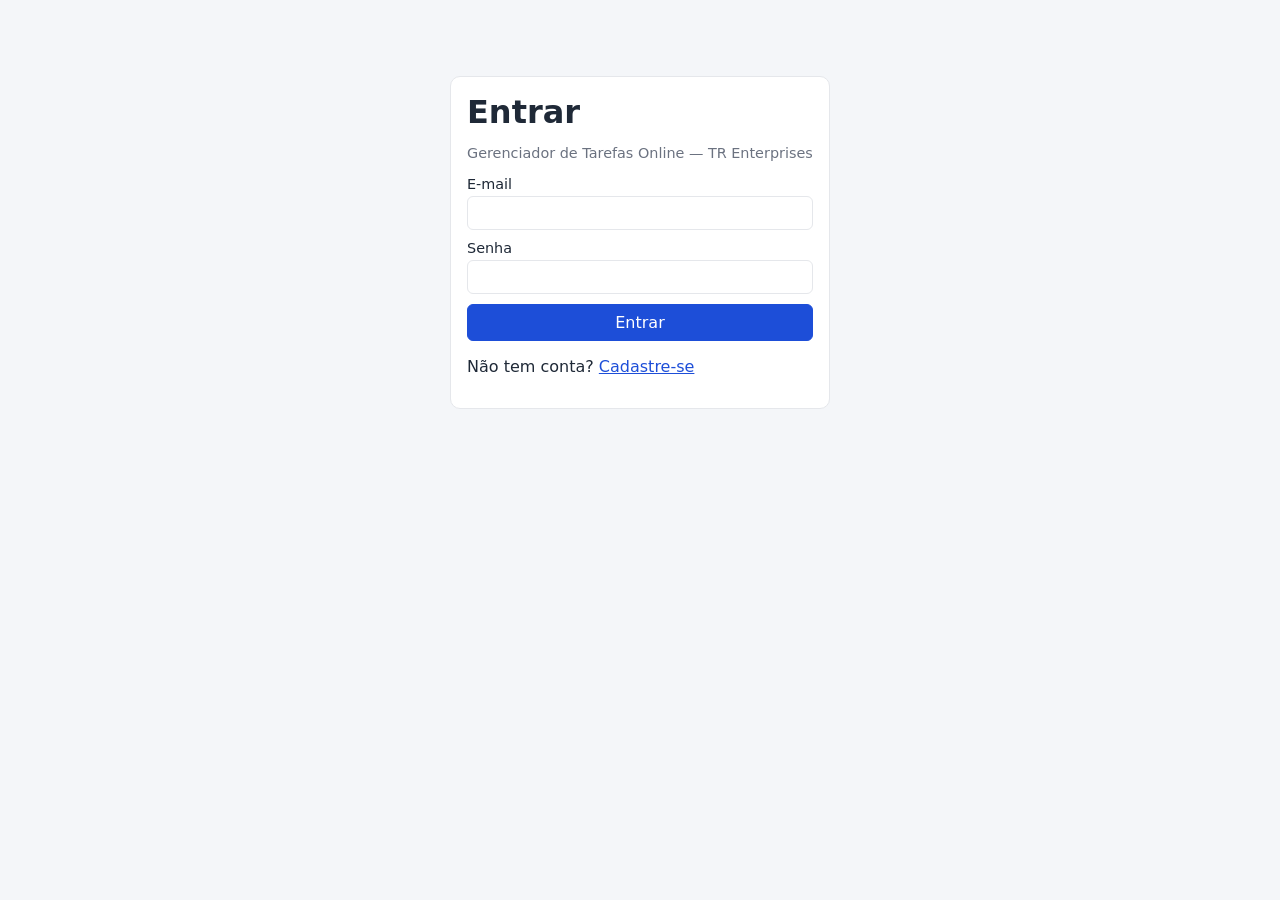
<file: index.html>
<!doctype html>
<html lang="pt-BR">
<head>
  <meta charset="utf-8">
  <meta name="viewport" content="width=device-width, initial-scale=1">
  <title>Gerenciador de Tarefas Online — TR Enterprises</title>
  <link rel="stylesheet" href="style.css">
</head>
<body>
  <main id="app"></main>
  <script src="app.js"></script>
</body>
</html>
</file>
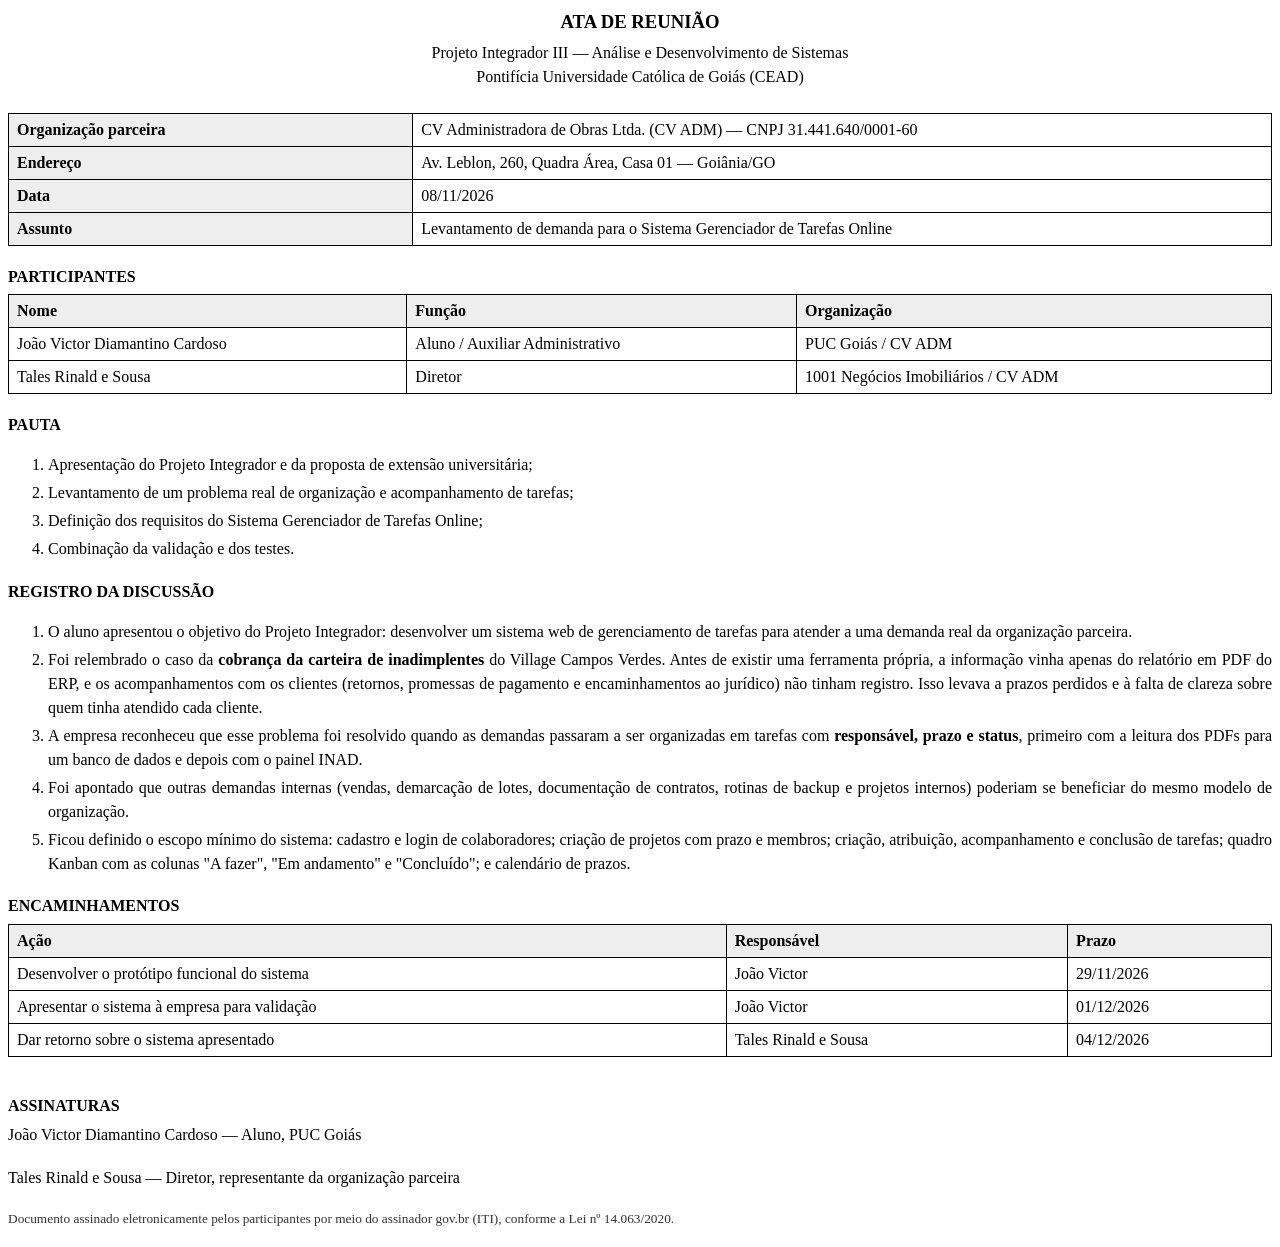
<file: ata/ata.html>
<!doctype html>
<html lang="pt-BR">
<head>
<meta charset="utf-8">
<title>Ata de Reunião — Projeto Integrador III</title>
<style>
  @page { size: A4; margin: 2.5cm 2cm 2cm 3cm; }
  body { font-family: "Times New Roman", serif; font-size: 12pt; line-height: 1.5; color: #000; }
  h1 { text-align: center; font-size: 14pt; margin: 0 0 4pt; }
  .sub { text-align: center; margin: 0 0 18pt; }
  h2 { font-size: 12pt; margin: 14pt 0 4pt; text-transform: uppercase; }
  table { width: 100%; border-collapse: collapse; margin: 4pt 0; }
  th, td { border: 1px solid #000; padding: 3pt 6pt; text-align: left; vertical-align: top; }
  th { background: #eee; }
  p, li { text-align: justify; margin: 3pt 0; }
  .assinaturas { margin-top: 28pt; page-break-inside: avoid; }
  .assinaturas p { text-align: left; margin: 0 0 14pt; }
  .nota { font-size: 10pt; color: #333; }
</style>
</head>
<body>
<h1>ATA DE REUNIÃO</h1>
<p class="sub">Projeto Integrador III — Análise e Desenvolvimento de Sistemas<br>Pontifícia Universidade Católica de Goiás (CEAD)</p>

<table>
  <tr><th style="width:32%">Organização parceira</th><td>CV Administradora de Obras Ltda. (CV ADM) — CNPJ 31.441.640/0001-60</td></tr>
  <tr><th>Endereço</th><td>Av. Leblon, 260, Quadra Área, Casa 01 — Goiânia/GO</td></tr>
  <tr><th>Data</th><td>08/11/2026</td></tr>
  <tr><th>Assunto</th><td>Levantamento de demanda para o Sistema Gerenciador de Tarefas Online</td></tr>
</table>

<h2>Participantes</h2>
<table>
  <tr><th>Nome</th><th>Função</th><th>Organização</th></tr>
  <tr><td>João Victor Diamantino Cardoso</td><td>Aluno / Auxiliar Administrativo</td><td>PUC Goiás / CV ADM</td></tr>
  <tr><td>Tales Rinald e Sousa</td><td>Diretor</td><td>1001 Negócios Imobiliários / CV ADM</td></tr>
</table>

<h2>Pauta</h2>
<ol>
  <li>Apresentação do Projeto Integrador e da proposta de extensão universitária;</li>
  <li>Levantamento de um problema real de organização e acompanhamento de tarefas;</li>
  <li>Definição dos requisitos do Sistema Gerenciador de Tarefas Online;</li>
  <li>Combinação da validação e dos testes.</li>
</ol>

<h2>Registro da discussão</h2>
<ol>
  <li>O aluno apresentou o objetivo do Projeto Integrador: desenvolver um sistema web de gerenciamento de tarefas para atender a uma demanda real da organização parceira.</li>
  <li>Foi relembrado o caso da <b>cobrança da carteira de inadimplentes</b> do Village Campos Verdes. Antes de existir uma ferramenta própria, a informação vinha apenas do relatório em PDF do ERP, e os acompanhamentos com os clientes (retornos, promessas de pagamento e encaminhamentos ao jurídico) não tinham registro. Isso levava a prazos perdidos e à falta de clareza sobre quem tinha atendido cada cliente.</li>
  <li>A empresa reconheceu que esse problema foi resolvido quando as demandas passaram a ser organizadas em tarefas com <b>responsável, prazo e status</b>, primeiro com a leitura dos PDFs para um banco de dados e depois com o painel INAD.</li>
  <li>Foi apontado que outras demandas internas (vendas, demarcação de lotes, documentação de contratos, rotinas de backup e projetos internos) poderiam se beneficiar do mesmo modelo de organização.</li>
  <li>Ficou definido o escopo mínimo do sistema: cadastro e login de colaboradores; criação de projetos com prazo e membros; criação, atribuição, acompanhamento e conclusão de tarefas; quadro Kanban com as colunas "A fazer", "Em andamento" e "Concluído"; e calendário de prazos.</li>
</ol>

<h2>Encaminhamentos</h2>
<table>
  <tr><th>Ação</th><th>Responsável</th><th>Prazo</th></tr>
  <tr><td>Desenvolver o protótipo funcional do sistema</td><td>João Victor</td><td>29/11/2026</td></tr>
  <tr><td>Apresentar o sistema à empresa para validação</td><td>João Victor</td><td>01/12/2026</td></tr>
  <tr><td>Dar retorno sobre o sistema apresentado</td><td>Tales Rinald e Sousa</td><td>04/12/2026</td></tr>
</table>

<div class="assinaturas">
  <h2>Assinaturas</h2>
  <p>João Victor Diamantino Cardoso — Aluno, PUC Goiás</p>
  <p>Tales Rinald e Sousa — Diretor, representante da organização parceira</p>
  <p class="nota">Documento assinado eletronicamente pelos participantes por meio do assinador gov.br (ITI), conforme a Lei nº 14.063/2020.</p>
</div>
</body>
</html>
</file>
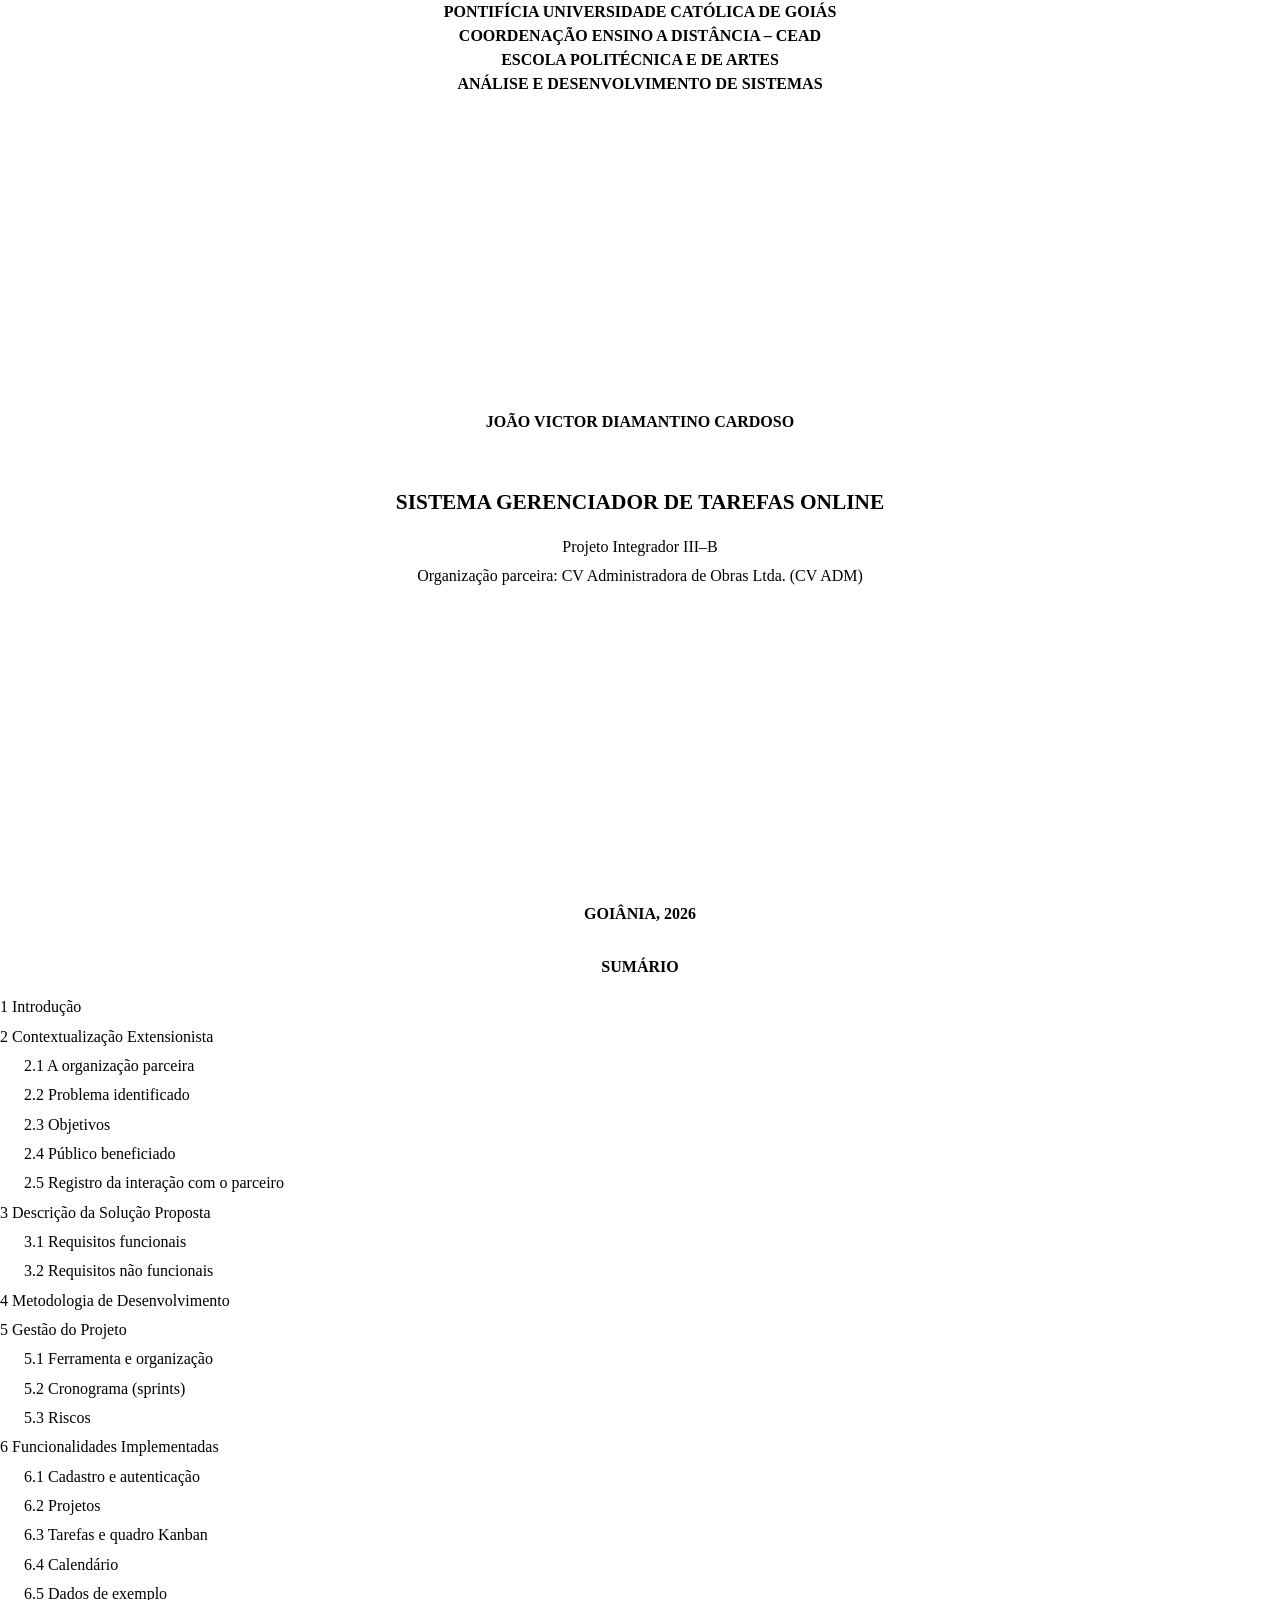
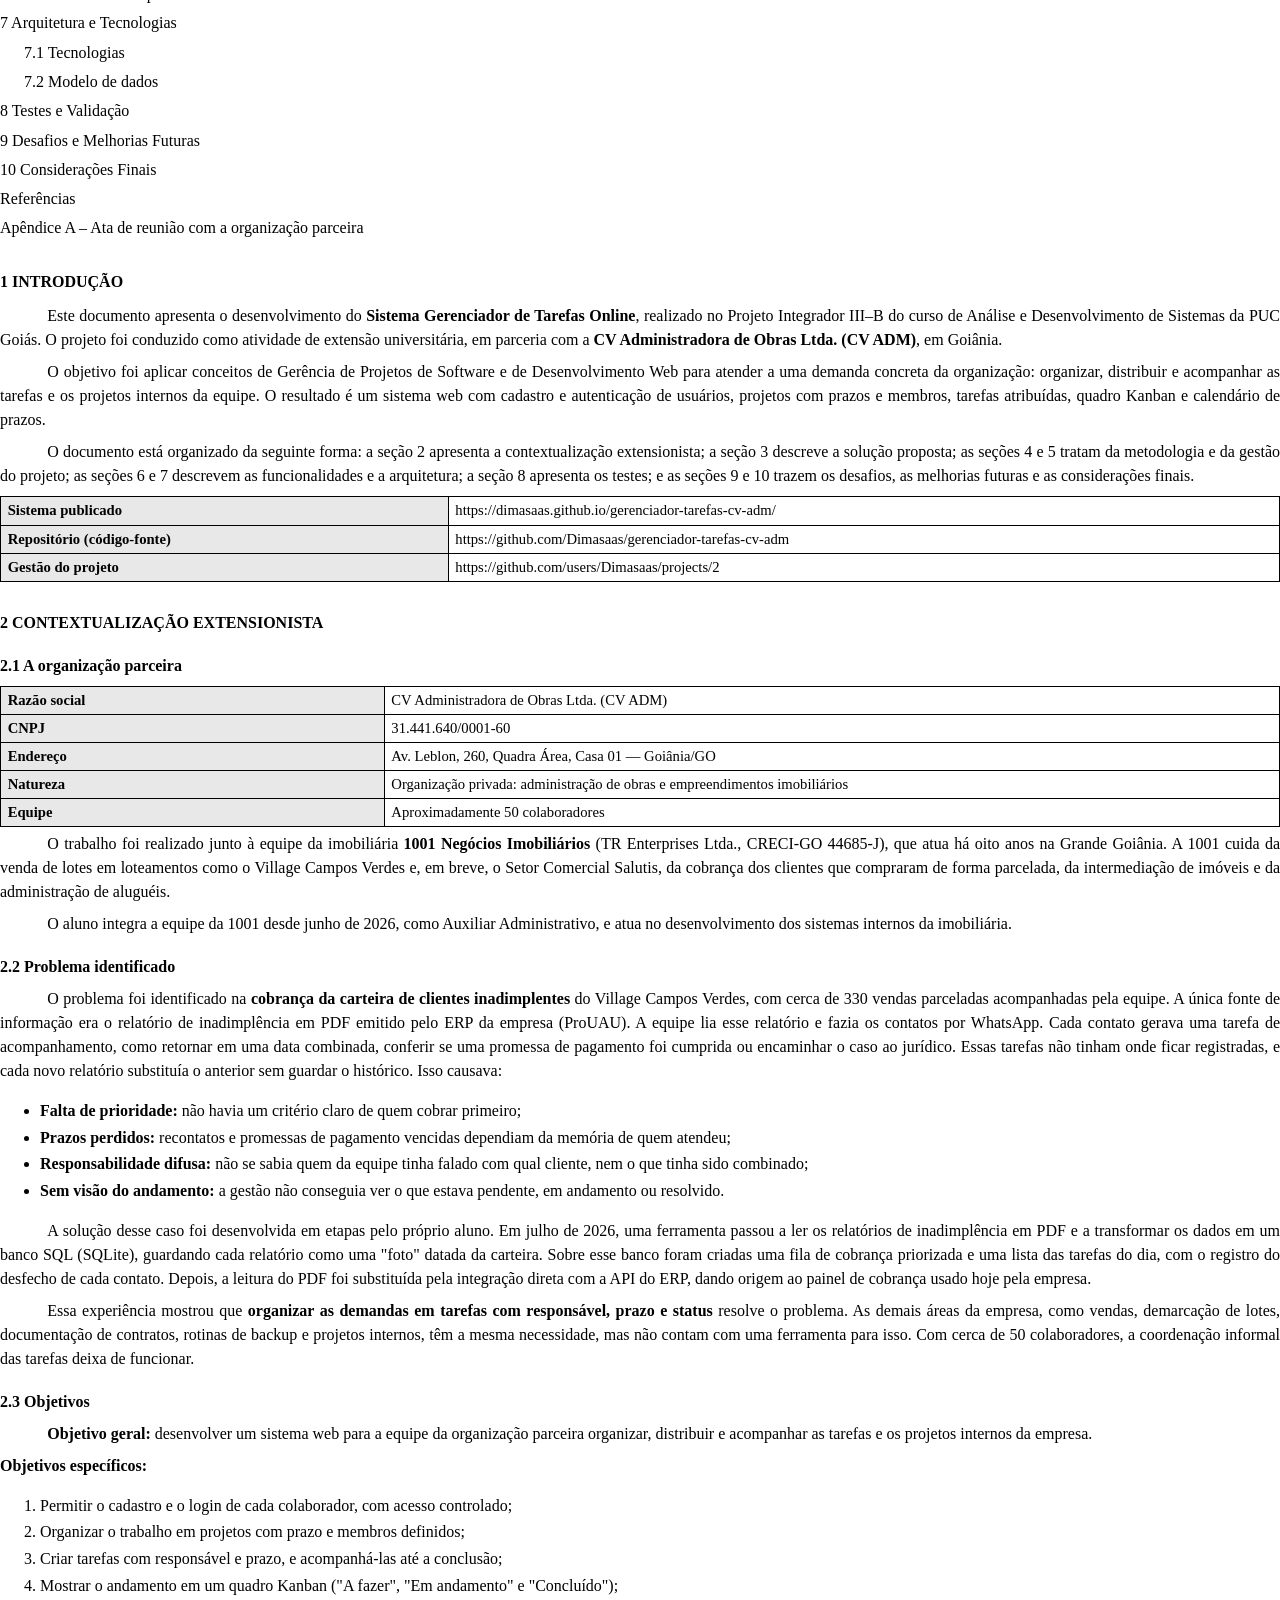
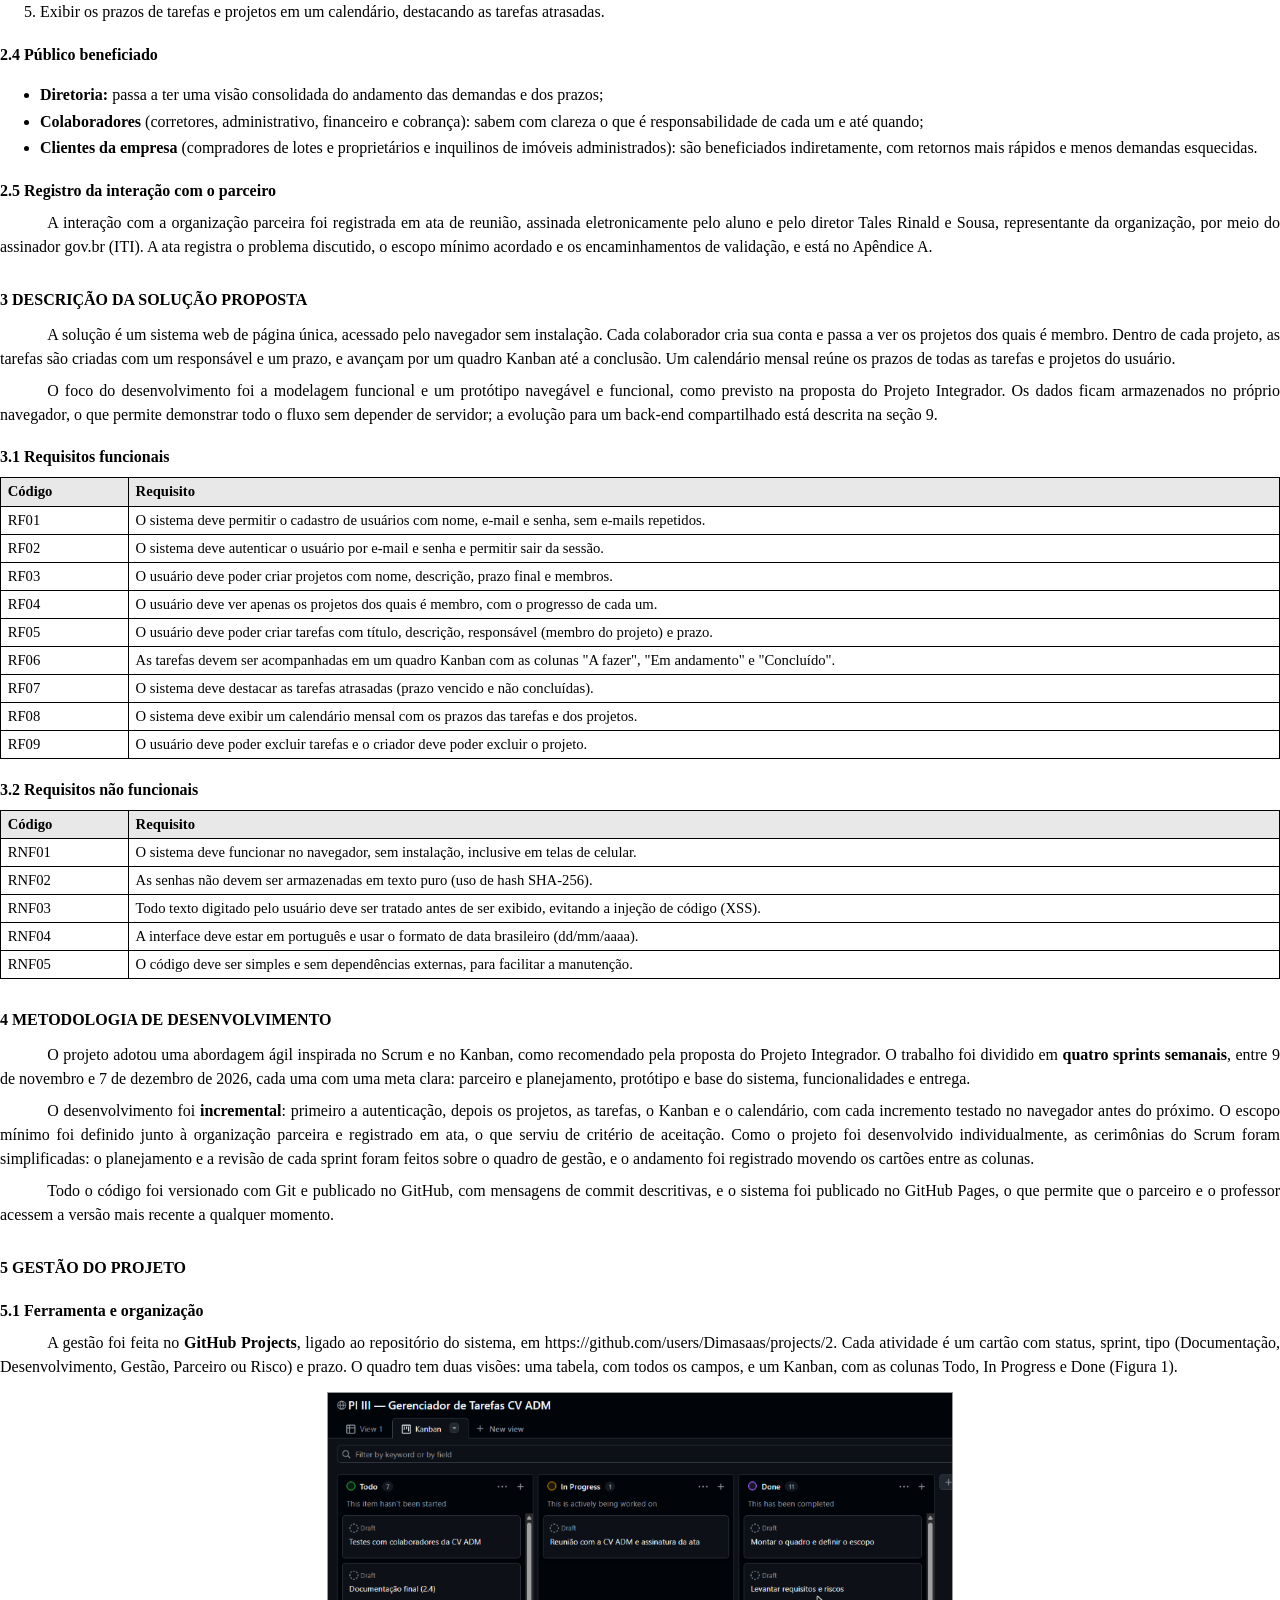
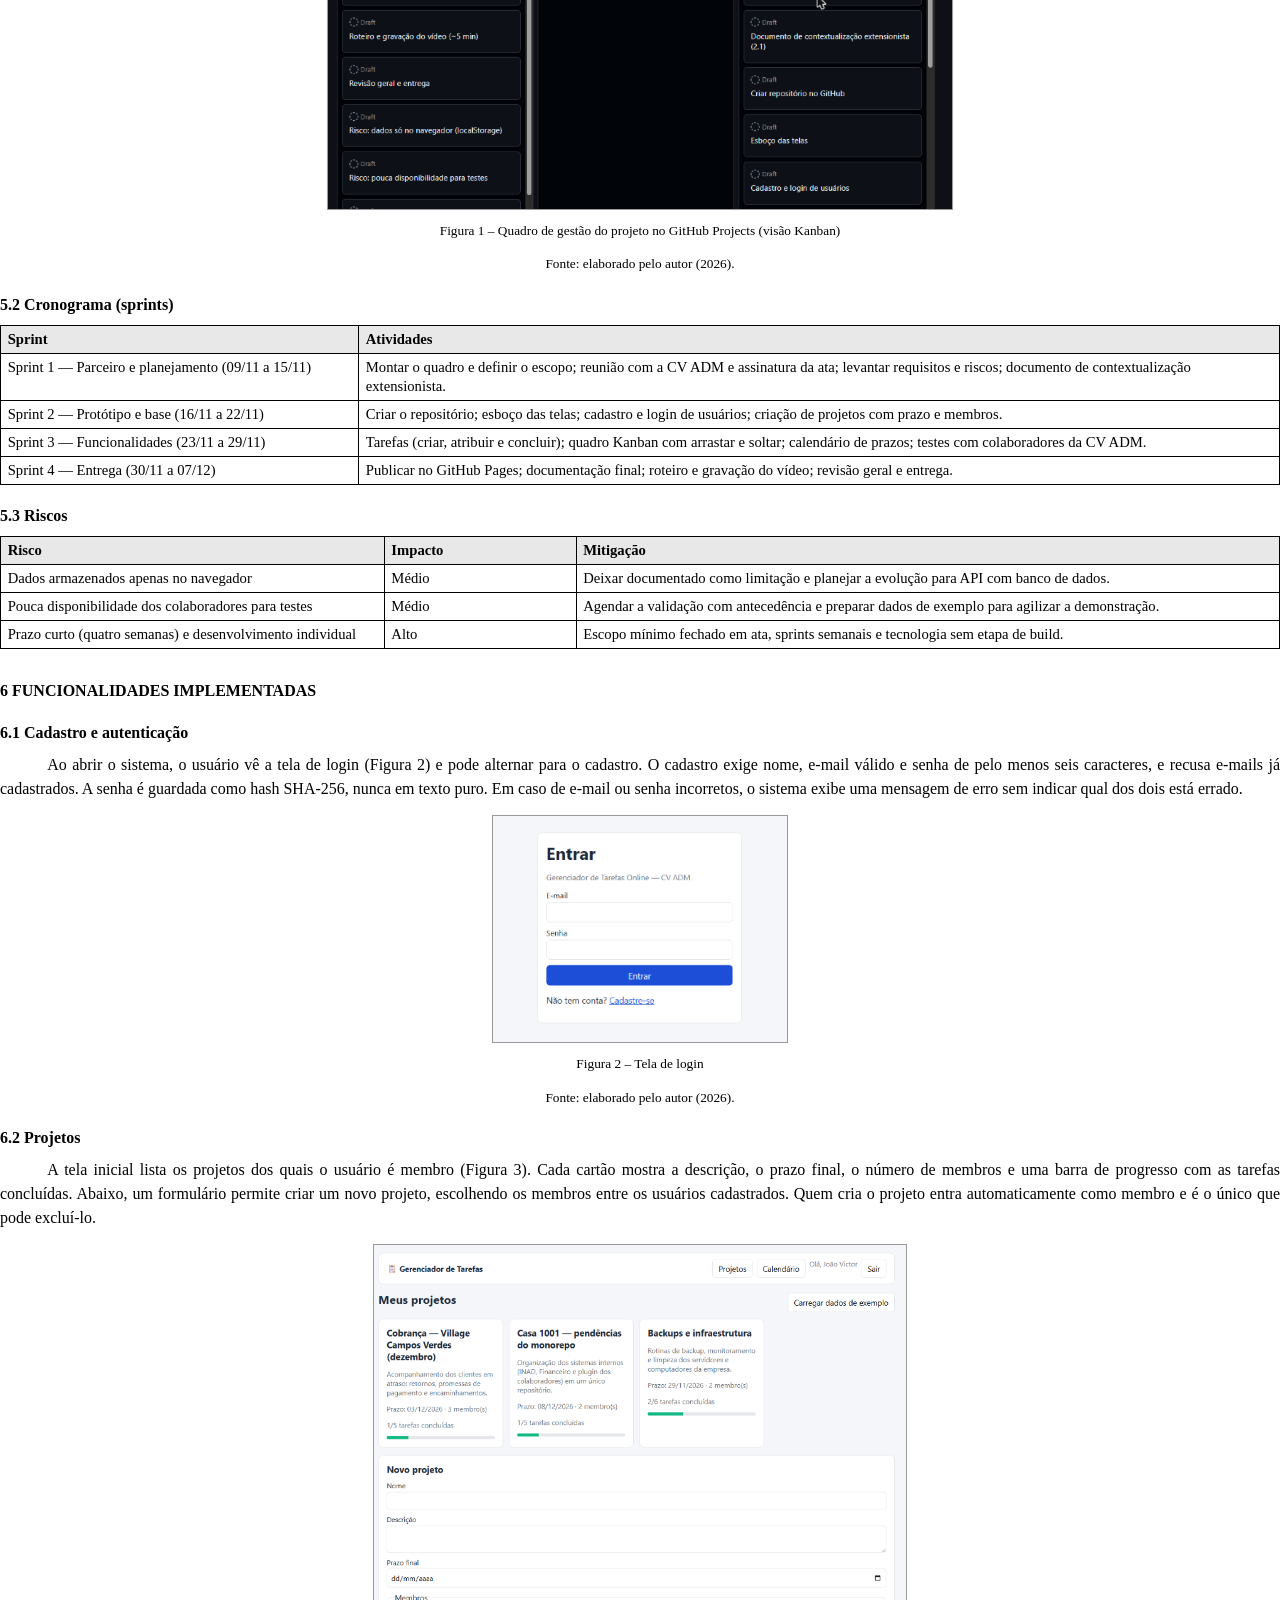
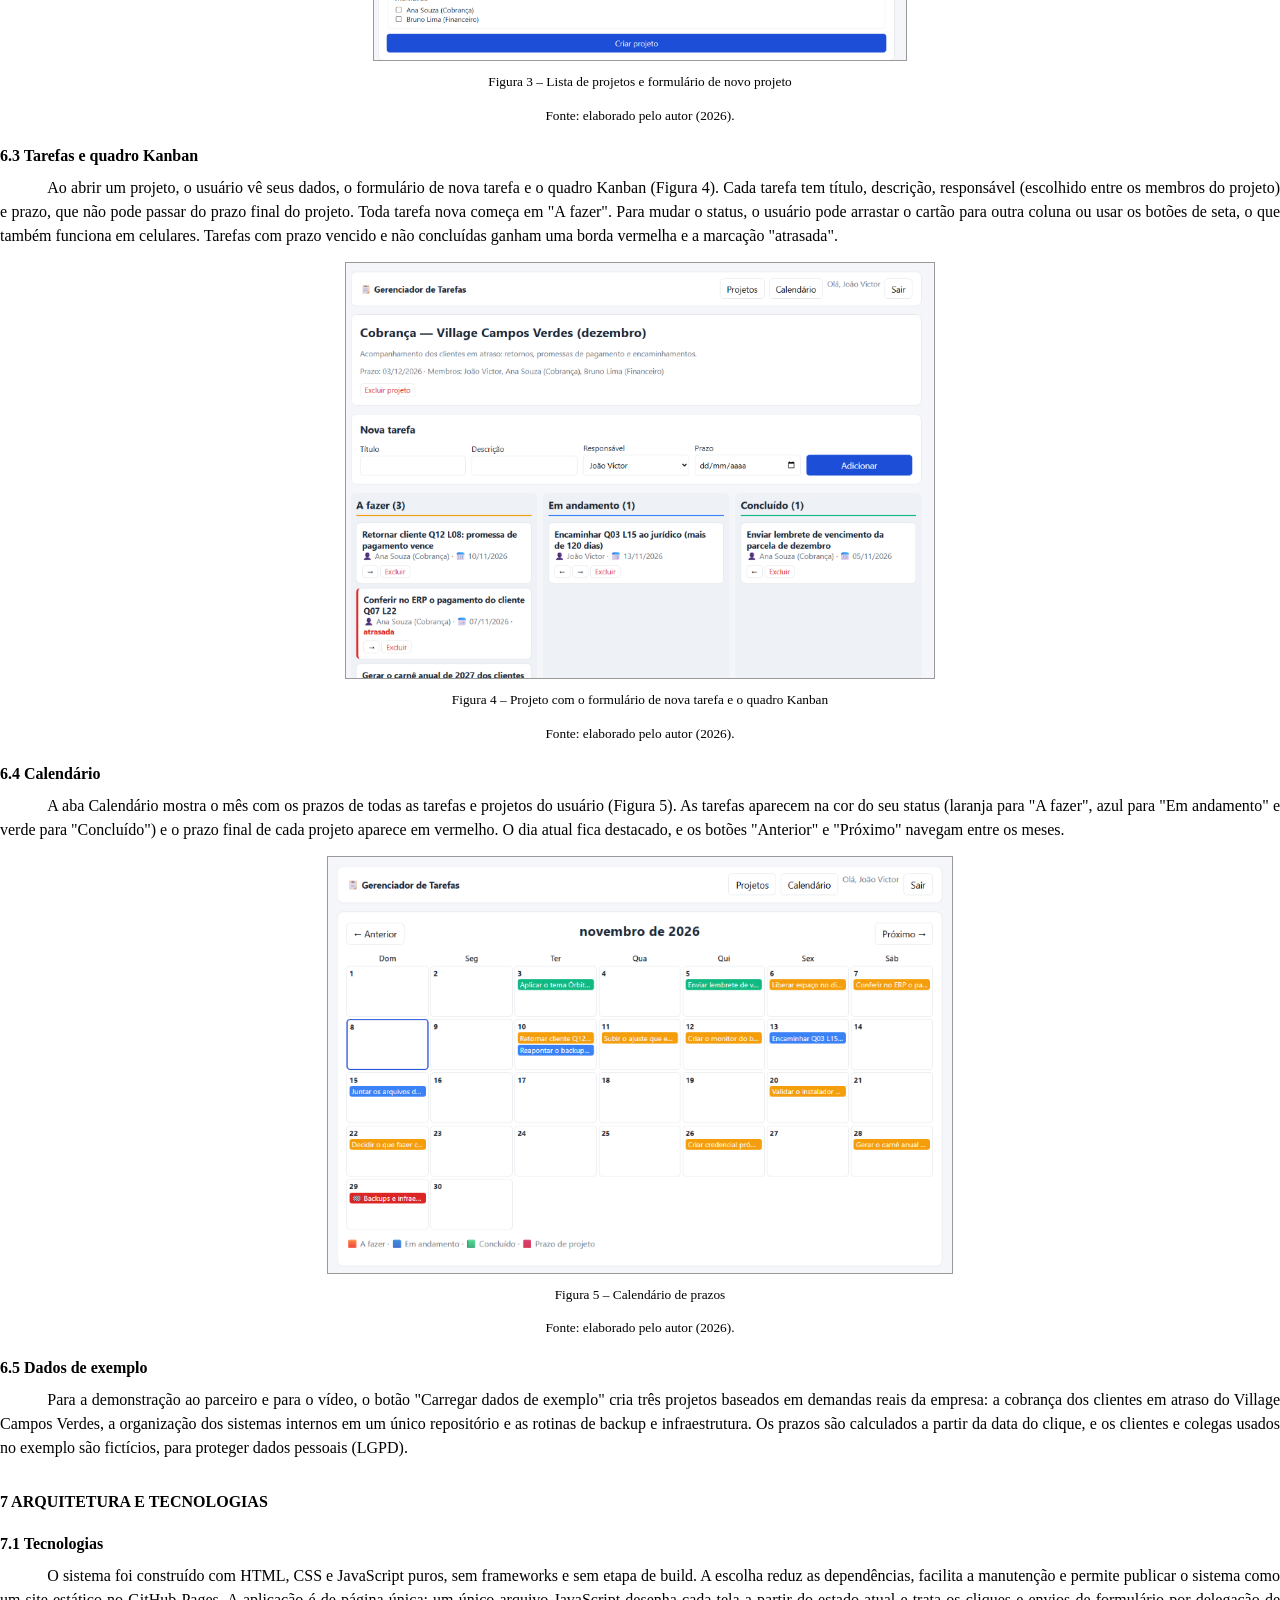
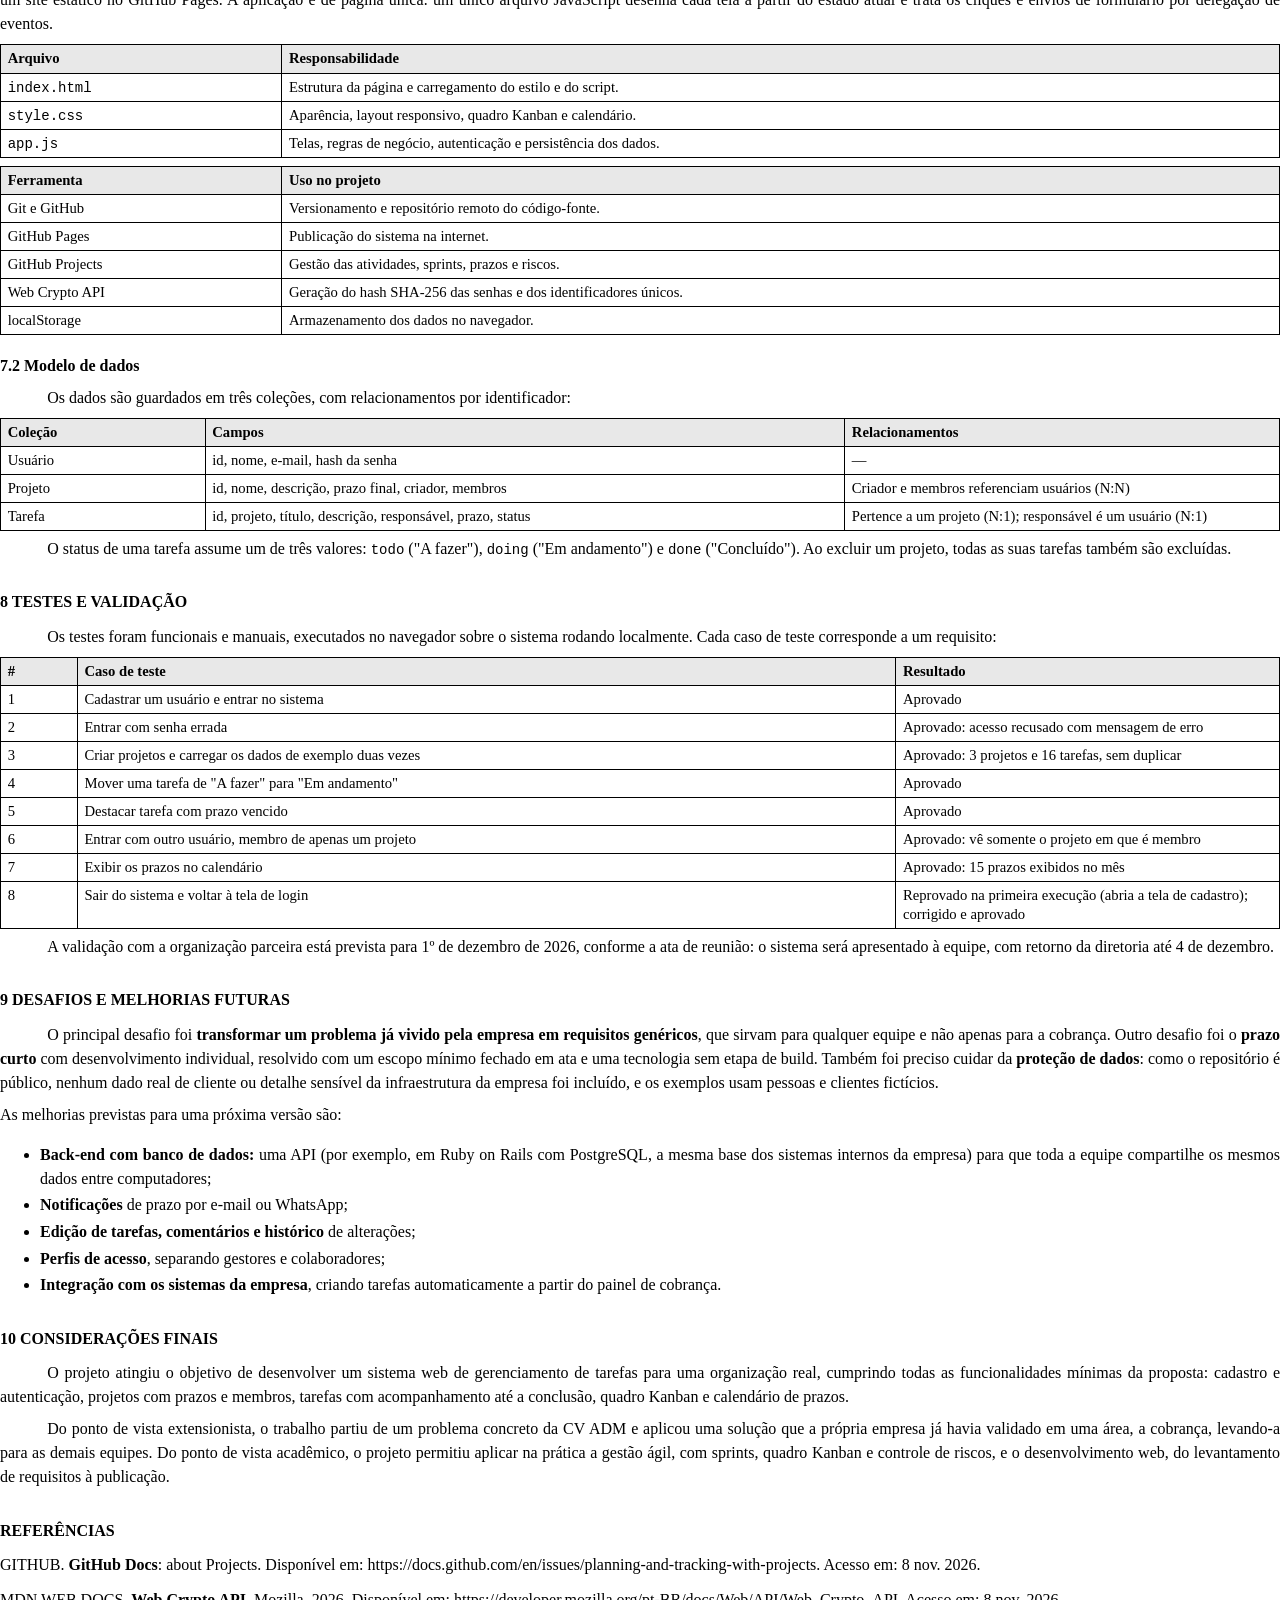
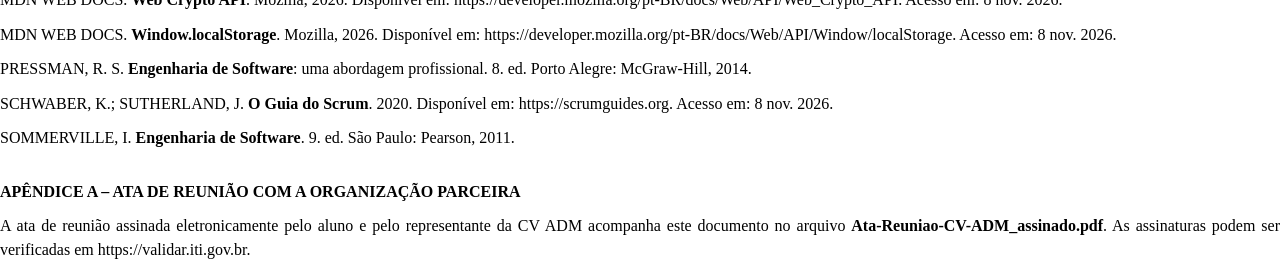
<file: documentacao/documentacao.html>
<!doctype html>
<html lang="pt-BR">
<head>
<meta charset="utf-8">
<title>Documentação — Sistema Gerenciador de Tarefas Online</title>
<style>
  @page { size: A4; margin: 3cm 2cm 2cm 3cm; }
  body { font-family: "Times New Roman", serif; font-size: 12pt; line-height: 1.5; color: #000; margin: 0; }
  .capa, .sumario { page-break-after: always; text-align: center; }
  .capa { display: flex; flex-direction: column; justify-content: space-between; height: 24.5cm; }
  .capa .topo p, .capa .base p { margin: 0; font-weight: bold; text-transform: uppercase; }
  .capa h1 { font-size: 16pt; margin: 0 0 12pt; text-transform: uppercase; }
  .capa .meio p { margin: 4pt 0; }
  .capa p { text-align: center; text-indent: 0; }
  .sumario { text-align: left; }
  .sumario h2 { text-align: center; }
  .sumario ol { list-style: none; padding: 0; }
  .sumario li { margin: 4pt 0; }
  .sumario ol ol { padding-left: 1.5em; }
  h2 { font-size: 12pt; text-transform: uppercase; margin: 22pt 0 8pt; page-break-after: avoid; }
  h3 { font-size: 12pt; margin: 14pt 0 6pt; page-break-after: avoid; }
  p { text-align: justify; text-indent: 1.25cm; margin: 0 0 6pt; }
  p.sem { text-indent: 0; }
  li { text-align: justify; margin: 2pt 0; }
  table { width: 100%; border-collapse: collapse; margin: 6pt 0 4pt; font-size: 11pt; line-height: 1.3; page-break-inside: avoid; }
  th, td { border: 1px solid #000; padding: 3pt 5pt; text-align: left; vertical-align: top; }
  th { background: #e8e8e8; }
  figure { margin: 10pt 0; text-align: center; page-break-inside: avoid; }
  figure img { max-width: 100%; max-height: 11cm; border: 1px solid #999; }
  figcaption, .legenda { font-size: 10pt; text-align: center; margin-top: 3pt; text-indent: 0; }
  .fonte { font-size: 10pt; text-align: center; text-indent: 0; margin: 0 0 8pt; }
  code { font-family: Consolas, monospace; font-size: 10.5pt; }
  .ref p { text-indent: 0; text-align: left; margin-bottom: 8pt; }
  .quebra { page-break-before: always; }
</style>
</head>
<body>

<!-- CAPA -->
<section class="capa">
  <div class="topo">
    <p>Pontifícia Universidade Católica de Goiás</p>
    <p>Coordenação Ensino a Distância – CEAD</p>
    <p>Escola Politécnica e de Artes</p>
    <p>Análise e Desenvolvimento de Sistemas</p>
  </div>
  <div class="meio">
    <p style="font-weight:bold; margin-bottom:40pt">JOÃO VICTOR DIAMANTINO CARDOSO</p>
    <h1>Sistema Gerenciador de Tarefas Online</h1>
    <p>Projeto Integrador III–B</p>
    <p>Organização parceira: CV Administradora de Obras Ltda. (CV ADM)</p>
  </div>
  <div class="base">
    <p>Goiânia, 2026</p>
  </div>
</section>

<!-- SUMÁRIO -->
<section class="sumario">
  <h2>Sumário</h2>
  <ol>
    <li>1 Introdução</li>
    <li>2 Contextualização Extensionista
      <ol><li>2.1 A organização parceira</li><li>2.2 Problema identificado</li><li>2.3 Objetivos</li><li>2.4 Público beneficiado</li><li>2.5 Registro da interação com o parceiro</li></ol></li>
    <li>3 Descrição da Solução Proposta
      <ol><li>3.1 Requisitos funcionais</li><li>3.2 Requisitos não funcionais</li></ol></li>
    <li>4 Metodologia de Desenvolvimento</li>
    <li>5 Gestão do Projeto
      <ol><li>5.1 Ferramenta e organização</li><li>5.2 Cronograma (sprints)</li><li>5.3 Riscos</li></ol></li>
    <li>6 Funcionalidades Implementadas
      <ol><li>6.1 Cadastro e autenticação</li><li>6.2 Projetos</li><li>6.3 Tarefas e quadro Kanban</li><li>6.4 Calendário</li><li>6.5 Dados de exemplo</li></ol></li>
    <li>7 Arquitetura e Tecnologias
      <ol><li>7.1 Tecnologias</li><li>7.2 Modelo de dados</li></ol></li>
    <li>8 Testes e Validação</li>
    <li>9 Desafios e Melhorias Futuras</li>
    <li>10 Considerações Finais</li>
    <li>Referências</li>
    <li>Apêndice A – Ata de reunião com a organização parceira</li>
  </ol>
</section>

<!-- 1 -->
<h2>1 Introdução</h2>
<p>Este documento apresenta o desenvolvimento do <b>Sistema Gerenciador de Tarefas Online</b>, realizado no Projeto Integrador III–B do curso de Análise e Desenvolvimento de Sistemas da PUC Goiás. O projeto foi conduzido como atividade de extensão universitária, em parceria com a <b>CV Administradora de Obras Ltda. (CV ADM)</b>, em Goiânia.</p>
<p>O objetivo foi aplicar conceitos de Gerência de Projetos de Software e de Desenvolvimento Web para atender a uma demanda concreta da organização: organizar, distribuir e acompanhar as tarefas e os projetos internos da equipe. O resultado é um sistema web com cadastro e autenticação de usuários, projetos com prazos e membros, tarefas atribuídas, quadro Kanban e calendário de prazos.</p>
<p>O documento está organizado da seguinte forma: a seção 2 apresenta a contextualização extensionista; a seção 3 descreve a solução proposta; as seções 4 e 5 tratam da metodologia e da gestão do projeto; as seções 6 e 7 descrevem as funcionalidades e a arquitetura; a seção 8 apresenta os testes; e as seções 9 e 10 trazem os desafios, as melhorias futuras e as considerações finais.</p>
<table>
  <tr><th style="width:35%">Sistema publicado</th><td>https://dimasaas.github.io/gerenciador-tarefas-cv-adm/</td></tr>
  <tr><th>Repositório (código-fonte)</th><td>https://github.com/Dimasaas/gerenciador-tarefas-cv-adm</td></tr>
  <tr><th>Gestão do projeto</th><td>https://github.com/users/Dimasaas/projects/2</td></tr>
</table>

<!-- 2 -->
<h2>2 Contextualização Extensionista</h2>

<h3>2.1 A organização parceira</h3>
<table>
  <tr><th style="width:30%">Razão social</th><td>CV Administradora de Obras Ltda. (CV ADM)</td></tr>
  <tr><th>CNPJ</th><td>31.441.640/0001-60</td></tr>
  <tr><th>Endereço</th><td>Av. Leblon, 260, Quadra Área, Casa 01 — Goiânia/GO</td></tr>
  <tr><th>Natureza</th><td>Organização privada: administração de obras e empreendimentos imobiliários</td></tr>
  <tr><th>Equipe</th><td>Aproximadamente 50 colaboradores</td></tr>
</table>
<p>O trabalho foi realizado junto à equipe da imobiliária <b>1001 Negócios Imobiliários</b> (TR Enterprises Ltda., CRECI-GO 44685-J), que atua há oito anos na Grande Goiânia. A 1001 cuida da venda de lotes em loteamentos como o Village Campos Verdes e, em breve, o Setor Comercial Salutis, da cobrança dos clientes que compraram de forma parcelada, da intermediação de imóveis e da administração de aluguéis.</p>
<p>O aluno integra a equipe da 1001 desde junho de 2026, como Auxiliar Administrativo, e atua no desenvolvimento dos sistemas internos da imobiliária.</p>

<h3>2.2 Problema identificado</h3>
<p>O problema foi identificado na <b>cobrança da carteira de clientes inadimplentes</b> do Village Campos Verdes, com cerca de 330 vendas parceladas acompanhadas pela equipe. A única fonte de informação era o relatório de inadimplência em PDF emitido pelo ERP da empresa (ProUAU). A equipe lia esse relatório e fazia os contatos por WhatsApp. Cada contato gerava uma tarefa de acompanhamento, como retornar em uma data combinada, conferir se uma promessa de pagamento foi cumprida ou encaminhar o caso ao jurídico. Essas tarefas não tinham onde ficar registradas, e cada novo relatório substituía o anterior sem guardar o histórico. Isso causava:</p>
<ul>
  <li><b>Falta de prioridade:</b> não havia um critério claro de quem cobrar primeiro;</li>
  <li><b>Prazos perdidos:</b> recontatos e promessas de pagamento vencidas dependiam da memória de quem atendeu;</li>
  <li><b>Responsabilidade difusa:</b> não se sabia quem da equipe tinha falado com qual cliente, nem o que tinha sido combinado;</li>
  <li><b>Sem visão do andamento:</b> a gestão não conseguia ver o que estava pendente, em andamento ou resolvido.</li>
</ul>
<p>A solução desse caso foi desenvolvida em etapas pelo próprio aluno. Em julho de 2026, uma ferramenta passou a ler os relatórios de inadimplência em PDF e a transformar os dados em um banco SQL (SQLite), guardando cada relatório como uma "foto" datada da carteira. Sobre esse banco foram criadas uma fila de cobrança priorizada e uma lista das tarefas do dia, com o registro do desfecho de cada contato. Depois, a leitura do PDF foi substituída pela integração direta com a API do ERP, dando origem ao painel de cobrança usado hoje pela empresa.</p>
<p>Essa experiência mostrou que <b>organizar as demandas em tarefas com responsável, prazo e status</b> resolve o problema. As demais áreas da empresa, como vendas, demarcação de lotes, documentação de contratos, rotinas de backup e projetos internos, têm a mesma necessidade, mas não contam com uma ferramenta para isso. Com cerca de 50 colaboradores, a coordenação informal das tarefas deixa de funcionar.</p>

<h3>2.3 Objetivos</h3>
<p><b>Objetivo geral:</b> desenvolver um sistema web para a equipe da organização parceira organizar, distribuir e acompanhar as tarefas e os projetos internos da empresa.</p>
<p class="sem"><b>Objetivos específicos:</b></p>
<ol>
  <li>Permitir o cadastro e o login de cada colaborador, com acesso controlado;</li>
  <li>Organizar o trabalho em projetos com prazo e membros definidos;</li>
  <li>Criar tarefas com responsável e prazo, e acompanhá-las até a conclusão;</li>
  <li>Mostrar o andamento em um quadro Kanban ("A fazer", "Em andamento" e "Concluído");</li>
  <li>Exibir os prazos de tarefas e projetos em um calendário, destacando as tarefas atrasadas.</li>
</ol>

<h3>2.4 Público beneficiado</h3>
<ul>
  <li><b>Diretoria:</b> passa a ter uma visão consolidada do andamento das demandas e dos prazos;</li>
  <li><b>Colaboradores</b> (corretores, administrativo, financeiro e cobrança): sabem com clareza o que é responsabilidade de cada um e até quando;</li>
  <li><b>Clientes da empresa</b> (compradores de lotes e proprietários e inquilinos de imóveis administrados): são beneficiados indiretamente, com retornos mais rápidos e menos demandas esquecidas.</li>
</ul>

<h3>2.5 Registro da interação com o parceiro</h3>
<p>A interação com a organização parceira foi registrada em ata de reunião, assinada eletronicamente pelo aluno e pelo diretor Tales Rinald e Sousa, representante da organização, por meio do assinador gov.br (ITI). A ata registra o problema discutido, o escopo mínimo acordado e os encaminhamentos de validação, e está no Apêndice A.</p>

<!-- 3 -->
<h2>3 Descrição da Solução Proposta</h2>
<p>A solução é um sistema web de página única, acessado pelo navegador sem instalação. Cada colaborador cria sua conta e passa a ver os projetos dos quais é membro. Dentro de cada projeto, as tarefas são criadas com um responsável e um prazo, e avançam por um quadro Kanban até a conclusão. Um calendário mensal reúne os prazos de todas as tarefas e projetos do usuário.</p>
<p>O foco do desenvolvimento foi a modelagem funcional e um protótipo navegável e funcional, como previsto na proposta do Projeto Integrador. Os dados ficam armazenados no próprio navegador, o que permite demonstrar todo o fluxo sem depender de servidor; a evolução para um back-end compartilhado está descrita na seção 9.</p>

<h3>3.1 Requisitos funcionais</h3>
<table>
  <tr><th style="width:10%">Código</th><th>Requisito</th></tr>
  <tr><td>RF01</td><td>O sistema deve permitir o cadastro de usuários com nome, e-mail e senha, sem e-mails repetidos.</td></tr>
  <tr><td>RF02</td><td>O sistema deve autenticar o usuário por e-mail e senha e permitir sair da sessão.</td></tr>
  <tr><td>RF03</td><td>O usuário deve poder criar projetos com nome, descrição, prazo final e membros.</td></tr>
  <tr><td>RF04</td><td>O usuário deve ver apenas os projetos dos quais é membro, com o progresso de cada um.</td></tr>
  <tr><td>RF05</td><td>O usuário deve poder criar tarefas com título, descrição, responsável (membro do projeto) e prazo.</td></tr>
  <tr><td>RF06</td><td>As tarefas devem ser acompanhadas em um quadro Kanban com as colunas "A fazer", "Em andamento" e "Concluído".</td></tr>
  <tr><td>RF07</td><td>O sistema deve destacar as tarefas atrasadas (prazo vencido e não concluídas).</td></tr>
  <tr><td>RF08</td><td>O sistema deve exibir um calendário mensal com os prazos das tarefas e dos projetos.</td></tr>
  <tr><td>RF09</td><td>O usuário deve poder excluir tarefas e o criador deve poder excluir o projeto.</td></tr>
</table>

<h3>3.2 Requisitos não funcionais</h3>
<table>
  <tr><th style="width:10%">Código</th><th>Requisito</th></tr>
  <tr><td>RNF01</td><td>O sistema deve funcionar no navegador, sem instalação, inclusive em telas de celular.</td></tr>
  <tr><td>RNF02</td><td>As senhas não devem ser armazenadas em texto puro (uso de hash SHA-256).</td></tr>
  <tr><td>RNF03</td><td>Todo texto digitado pelo usuário deve ser tratado antes de ser exibido, evitando a injeção de código (XSS).</td></tr>
  <tr><td>RNF04</td><td>A interface deve estar em português e usar o formato de data brasileiro (dd/mm/aaaa).</td></tr>
  <tr><td>RNF05</td><td>O código deve ser simples e sem dependências externas, para facilitar a manutenção.</td></tr>
</table>

<!-- 4 -->
<h2>4 Metodologia de Desenvolvimento</h2>
<p>O projeto adotou uma abordagem ágil inspirada no Scrum e no Kanban, como recomendado pela proposta do Projeto Integrador. O trabalho foi dividido em <b>quatro sprints semanais</b>, entre 9 de novembro e 7 de dezembro de 2026, cada uma com uma meta clara: parceiro e planejamento, protótipo e base do sistema, funcionalidades e entrega.</p>
<p>O desenvolvimento foi <b>incremental</b>: primeiro a autenticação, depois os projetos, as tarefas, o Kanban e o calendário, com cada incremento testado no navegador antes do próximo. O escopo mínimo foi definido junto à organização parceira e registrado em ata, o que serviu de critério de aceitação. Como o projeto foi desenvolvido individualmente, as cerimônias do Scrum foram simplificadas: o planejamento e a revisão de cada sprint foram feitos sobre o quadro de gestão, e o andamento foi registrado movendo os cartões entre as colunas.</p>
<p>Todo o código foi versionado com Git e publicado no GitHub, com mensagens de commit descritivas, e o sistema foi publicado no GitHub Pages, o que permite que o parceiro e o professor acessem a versão mais recente a qualquer momento.</p>

<!-- 5 -->
<h2>5 Gestão do Projeto</h2>

<h3>5.1 Ferramenta e organização</h3>
<p>A gestão foi feita no <b>GitHub Projects</b>, ligado ao repositório do sistema, em https://github.com/users/Dimasaas/projects/2. Cada atividade é um cartão com status, sprint, tipo (Documentação, Desenvolvimento, Gestão, Parceiro ou Risco) e prazo. O quadro tem duas visões: uma tabela, com todos os campos, e um Kanban, com as colunas Todo, In Progress e Done (Figura 1).</p>
<figure>
  <img src="img/github-projects.png" alt="Quadro Kanban do GitHub Projects">
  <figcaption>Figura 1 – Quadro de gestão do projeto no GitHub Projects (visão Kanban)</figcaption>
</figure>
<p class="fonte">Fonte: elaborado pelo autor (2026).</p>

<h3>5.2 Cronograma (sprints)</h3>
<table>
  <tr><th style="width:28%">Sprint</th><th>Atividades</th></tr>
  <tr><td>Sprint 1 — Parceiro e planejamento (09/11 a 15/11)</td><td>Montar o quadro e definir o escopo; reunião com a CV ADM e assinatura da ata; levantar requisitos e riscos; documento de contextualização extensionista.</td></tr>
  <tr><td>Sprint 2 — Protótipo e base (16/11 a 22/11)</td><td>Criar o repositório; esboço das telas; cadastro e login de usuários; criação de projetos com prazo e membros.</td></tr>
  <tr><td>Sprint 3 — Funcionalidades (23/11 a 29/11)</td><td>Tarefas (criar, atribuir e concluir); quadro Kanban com arrastar e soltar; calendário de prazos; testes com colaboradores da CV ADM.</td></tr>
  <tr><td>Sprint 4 — Entrega (30/11 a 07/12)</td><td>Publicar no GitHub Pages; documentação final; roteiro e gravação do vídeo; revisão geral e entrega.</td></tr>
</table>

<h3>5.3 Riscos</h3>
<table>
  <tr><th style="width:30%">Risco</th><th style="width:15%">Impacto</th><th>Mitigação</th></tr>
  <tr><td>Dados armazenados apenas no navegador</td><td>Médio</td><td>Deixar documentado como limitação e planejar a evolução para API com banco de dados.</td></tr>
  <tr><td>Pouca disponibilidade dos colaboradores para testes</td><td>Médio</td><td>Agendar a validação com antecedência e preparar dados de exemplo para agilizar a demonstração.</td></tr>
  <tr><td>Prazo curto (quatro semanas) e desenvolvimento individual</td><td>Alto</td><td>Escopo mínimo fechado em ata, sprints semanais e tecnologia sem etapa de build.</td></tr>
</table>

<!-- 6 -->
<h2>6 Funcionalidades Implementadas</h2>

<h3>6.1 Cadastro e autenticação</h3>
<p>Ao abrir o sistema, o usuário vê a tela de login (Figura 2) e pode alternar para o cadastro. O cadastro exige nome, e-mail válido e senha de pelo menos seis caracteres, e recusa e-mails já cadastrados. A senha é guardada como hash SHA-256, nunca em texto puro. Em caso de e-mail ou senha incorretos, o sistema exibe uma mensagem de erro sem indicar qual dos dois está errado.</p>
<figure>
  <img src="img/login.png" alt="Tela de login" style="max-height:6cm">
  <figcaption>Figura 2 – Tela de login</figcaption>
</figure>
<p class="fonte">Fonte: elaborado pelo autor (2026).</p>

<h3>6.2 Projetos</h3>
<p>A tela inicial lista os projetos dos quais o usuário é membro (Figura 3). Cada cartão mostra a descrição, o prazo final, o número de membros e uma barra de progresso com as tarefas concluídas. Abaixo, um formulário permite criar um novo projeto, escolhendo os membros entre os usuários cadastrados. Quem cria o projeto entra automaticamente como membro e é o único que pode excluí-lo.</p>
<figure>
  <img src="img/projetos.png" alt="Lista de projetos">
  <figcaption>Figura 3 – Lista de projetos e formulário de novo projeto</figcaption>
</figure>
<p class="fonte">Fonte: elaborado pelo autor (2026).</p>

<h3>6.3 Tarefas e quadro Kanban</h3>
<p>Ao abrir um projeto, o usuário vê seus dados, o formulário de nova tarefa e o quadro Kanban (Figura 4). Cada tarefa tem título, descrição, responsável (escolhido entre os membros do projeto) e prazo, que não pode passar do prazo final do projeto. Toda tarefa nova começa em "A fazer". Para mudar o status, o usuário pode arrastar o cartão para outra coluna ou usar os botões de seta, o que também funciona em celulares. Tarefas com prazo vencido e não concluídas ganham uma borda vermelha e a marcação "atrasada".</p>
<figure>
  <img src="img/kanban.png" alt="Quadro Kanban de um projeto">
  <figcaption>Figura 4 – Projeto com o formulário de nova tarefa e o quadro Kanban</figcaption>
</figure>
<p class="fonte">Fonte: elaborado pelo autor (2026).</p>

<h3>6.4 Calendário</h3>
<p>A aba Calendário mostra o mês com os prazos de todas as tarefas e projetos do usuário (Figura 5). As tarefas aparecem na cor do seu status (laranja para "A fazer", azul para "Em andamento" e verde para "Concluído") e o prazo final de cada projeto aparece em vermelho. O dia atual fica destacado, e os botões "Anterior" e "Próximo" navegam entre os meses.</p>
<figure>
  <img src="img/calendario.png" alt="Calendário de prazos">
  <figcaption>Figura 5 – Calendário de prazos</figcaption>
</figure>
<p class="fonte">Fonte: elaborado pelo autor (2026).</p>

<h3>6.5 Dados de exemplo</h3>
<p>Para a demonstração ao parceiro e para o vídeo, o botão "Carregar dados de exemplo" cria três projetos baseados em demandas reais da empresa: a cobrança dos clientes em atraso do Village Campos Verdes, a organização dos sistemas internos em um único repositório e as rotinas de backup e infraestrutura. Os prazos são calculados a partir da data do clique, e os clientes e colegas usados no exemplo são fictícios, para proteger dados pessoais (LGPD).</p>

<!-- 7 -->
<h2>7 Arquitetura e Tecnologias</h2>

<h3>7.1 Tecnologias</h3>
<p>O sistema foi construído com HTML, CSS e JavaScript puros, sem frameworks e sem etapa de build. A escolha reduz as dependências, facilita a manutenção e permite publicar o sistema como um site estático no GitHub Pages. A aplicação é de página única: um único arquivo JavaScript desenha cada tela a partir do estado atual e trata os cliques e envios de formulário por delegação de eventos.</p>
<table>
  <tr><th style="width:22%">Arquivo</th><th>Responsabilidade</th></tr>
  <tr><td><code>index.html</code></td><td>Estrutura da página e carregamento do estilo e do script.</td></tr>
  <tr><td><code>style.css</code></td><td>Aparência, layout responsivo, quadro Kanban e calendário.</td></tr>
  <tr><td><code>app.js</code></td><td>Telas, regras de negócio, autenticação e persistência dos dados.</td></tr>
</table>
<table>
  <tr><th style="width:22%">Ferramenta</th><th>Uso no projeto</th></tr>
  <tr><td>Git e GitHub</td><td>Versionamento e repositório remoto do código-fonte.</td></tr>
  <tr><td>GitHub Pages</td><td>Publicação do sistema na internet.</td></tr>
  <tr><td>GitHub Projects</td><td>Gestão das atividades, sprints, prazos e riscos.</td></tr>
  <tr><td>Web Crypto API</td><td>Geração do hash SHA-256 das senhas e dos identificadores únicos.</td></tr>
  <tr><td>localStorage</td><td>Armazenamento dos dados no navegador.</td></tr>
</table>

<h3>7.2 Modelo de dados</h3>
<p>Os dados são guardados em três coleções, com relacionamentos por identificador:</p>
<table>
  <tr><th style="width:16%">Coleção</th><th>Campos</th><th style="width:34%">Relacionamentos</th></tr>
  <tr><td>Usuário</td><td>id, nome, e-mail, hash da senha</td><td>—</td></tr>
  <tr><td>Projeto</td><td>id, nome, descrição, prazo final, criador, membros</td><td>Criador e membros referenciam usuários (N:N)</td></tr>
  <tr><td>Tarefa</td><td>id, projeto, título, descrição, responsável, prazo, status</td><td>Pertence a um projeto (N:1); responsável é um usuário (N:1)</td></tr>
</table>
<p>O status de uma tarefa assume um de três valores: <code>todo</code> ("A fazer"), <code>doing</code> ("Em andamento") e <code>done</code> ("Concluído"). Ao excluir um projeto, todas as suas tarefas também são excluídas.</p>

<!-- 8 -->
<h2>8 Testes e Validação</h2>
<p>Os testes foram funcionais e manuais, executados no navegador sobre o sistema rodando localmente. Cada caso de teste corresponde a um requisito:</p>
<table>
  <tr><th style="width:6%">#</th><th>Caso de teste</th><th style="width:30%">Resultado</th></tr>
  <tr><td>1</td><td>Cadastrar um usuário e entrar no sistema</td><td>Aprovado</td></tr>
  <tr><td>2</td><td>Entrar com senha errada</td><td>Aprovado: acesso recusado com mensagem de erro</td></tr>
  <tr><td>3</td><td>Criar projetos e carregar os dados de exemplo duas vezes</td><td>Aprovado: 3 projetos e 16 tarefas, sem duplicar</td></tr>
  <tr><td>4</td><td>Mover uma tarefa de "A fazer" para "Em andamento"</td><td>Aprovado</td></tr>
  <tr><td>5</td><td>Destacar tarefa com prazo vencido</td><td>Aprovado</td></tr>
  <tr><td>6</td><td>Entrar com outro usuário, membro de apenas um projeto</td><td>Aprovado: vê somente o projeto em que é membro</td></tr>
  <tr><td>7</td><td>Exibir os prazos no calendário</td><td>Aprovado: 15 prazos exibidos no mês</td></tr>
  <tr><td>8</td><td>Sair do sistema e voltar à tela de login</td><td>Reprovado na primeira execução (abria a tela de cadastro); corrigido e aprovado</td></tr>
</table>
<p>A validação com a organização parceira está prevista para 1º de dezembro de 2026, conforme a ata de reunião: o sistema será apresentado à equipe, com retorno da diretoria até 4 de dezembro.</p>

<!-- 9 -->
<h2>9 Desafios e Melhorias Futuras</h2>
<p>O principal desafio foi <b>transformar um problema já vivido pela empresa em requisitos genéricos</b>, que sirvam para qualquer equipe e não apenas para a cobrança. Outro desafio foi o <b>prazo curto</b> com desenvolvimento individual, resolvido com um escopo mínimo fechado em ata e uma tecnologia sem etapa de build. Também foi preciso cuidar da <b>proteção de dados</b>: como o repositório é público, nenhum dado real de cliente ou detalhe sensível da infraestrutura da empresa foi incluído, e os exemplos usam pessoas e clientes fictícios.</p>
<p class="sem">As melhorias previstas para uma próxima versão são:</p>
<ul>
  <li><b>Back-end com banco de dados:</b> uma API (por exemplo, em Ruby on Rails com PostgreSQL, a mesma base dos sistemas internos da empresa) para que toda a equipe compartilhe os mesmos dados entre computadores;</li>
  <li><b>Notificações</b> de prazo por e-mail ou WhatsApp;</li>
  <li><b>Edição de tarefas, comentários e histórico</b> de alterações;</li>
  <li><b>Perfis de acesso</b>, separando gestores e colaboradores;</li>
  <li><b>Integração com os sistemas da empresa</b>, criando tarefas automaticamente a partir do painel de cobrança.</li>
</ul>

<!-- 10 -->
<h2>10 Considerações Finais</h2>
<p>O projeto atingiu o objetivo de desenvolver um sistema web de gerenciamento de tarefas para uma organização real, cumprindo todas as funcionalidades mínimas da proposta: cadastro e autenticação, projetos com prazos e membros, tarefas com acompanhamento até a conclusão, quadro Kanban e calendário de prazos.</p>
<p>Do ponto de vista extensionista, o trabalho partiu de um problema concreto da CV ADM e aplicou uma solução que a própria empresa já havia validado em uma área, a cobrança, levando-a para as demais equipes. Do ponto de vista acadêmico, o projeto permitiu aplicar na prática a gestão ágil, com sprints, quadro Kanban e controle de riscos, e o desenvolvimento web, do levantamento de requisitos à publicação.</p>

<!-- REFERÊNCIAS -->
<div class="ref">
<h2>Referências</h2>
<p>GITHUB. <b>GitHub Docs</b>: about Projects. Disponível em: https://docs.github.com/en/issues/planning-and-tracking-with-projects. Acesso em: 8 nov. 2026.</p>
<p>MDN WEB DOCS. <b>Web Crypto API</b>. Mozilla, 2026. Disponível em: https://developer.mozilla.org/pt-BR/docs/Web/API/Web_Crypto_API. Acesso em: 8 nov. 2026.</p>
<p>MDN WEB DOCS. <b>Window.localStorage</b>. Mozilla, 2026. Disponível em: https://developer.mozilla.org/pt-BR/docs/Web/API/Window/localStorage. Acesso em: 8 nov. 2026.</p>
<p>PRESSMAN, R. S. <b>Engenharia de Software</b>: uma abordagem profissional. 8. ed. Porto Alegre: McGraw-Hill, 2014.</p>
<p>SCHWABER, K.; SUTHERLAND, J. <b>O Guia do Scrum</b>. 2020. Disponível em: https://scrumguides.org. Acesso em: 8 nov. 2026.</p>
<p>SOMMERVILLE, I. <b>Engenharia de Software</b>. 9. ed. São Paulo: Pearson, 2011.</p>
</div>

<!-- APÊNDICE -->
<h2 class="quebra">Apêndice A – Ata de reunião com a organização parceira</h2>
<p class="sem">A ata de reunião assinada eletronicamente pelo aluno e pelo representante da CV ADM acompanha este documento no arquivo <b>Ata-Reuniao-CV-ADM_assinado.pdf</b>. As assinaturas podem ser verificadas em https://validar.iti.gov.br.</p>

</body>
</html>
</file>
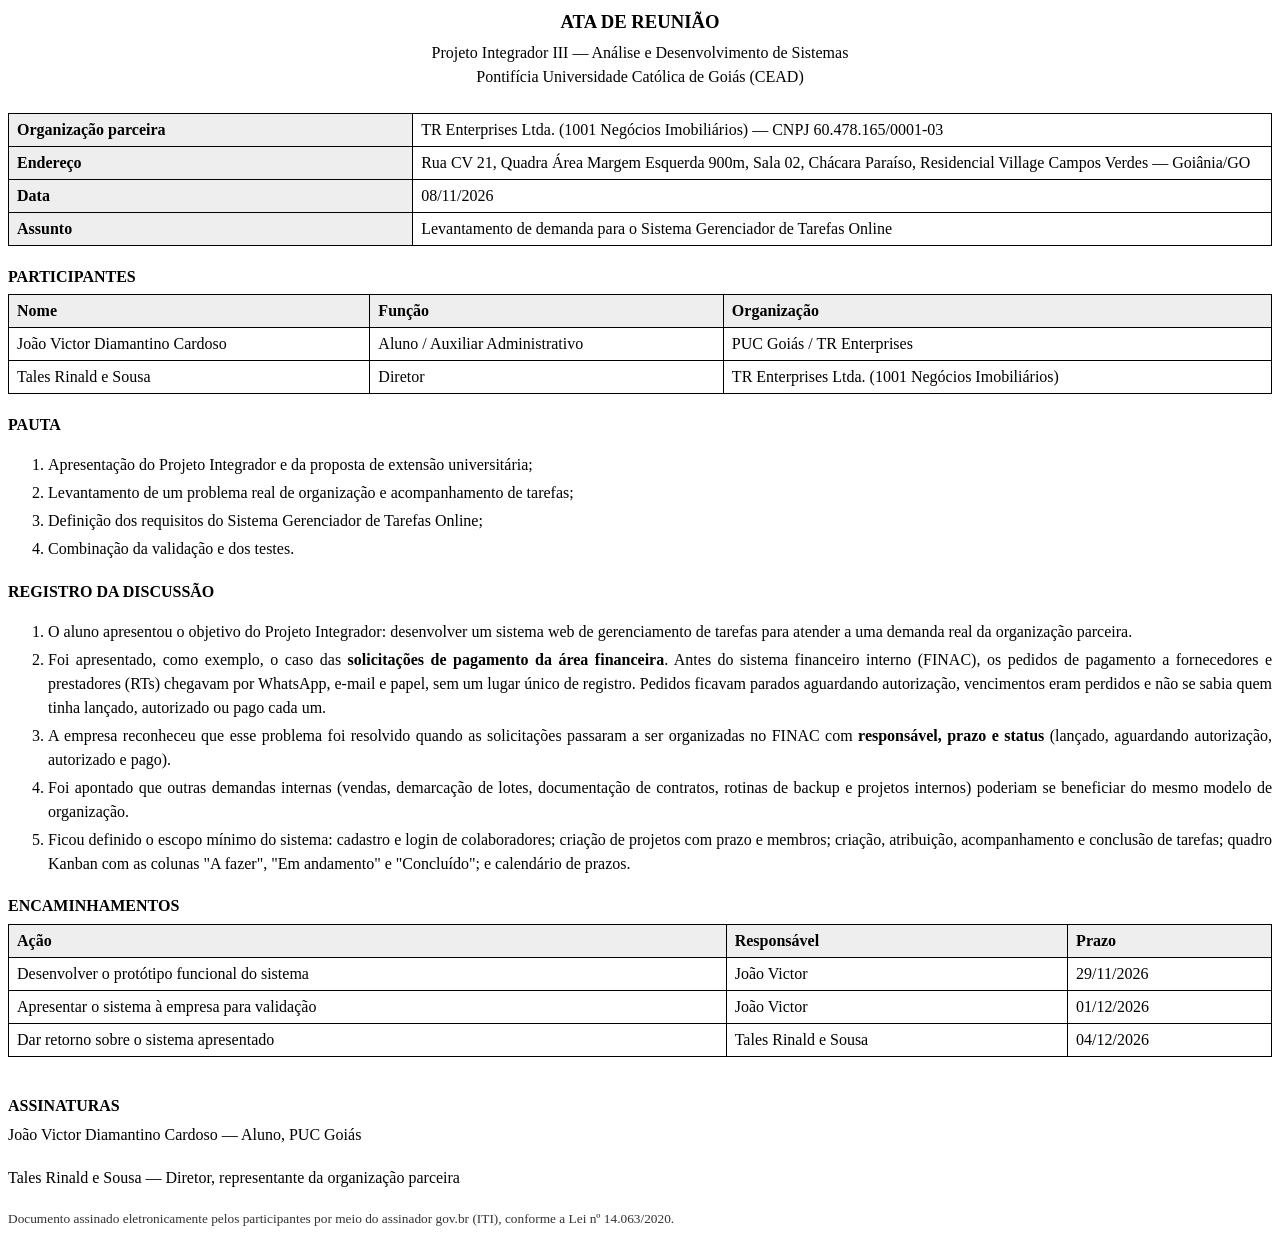
<file: entregas/ata/ata.html>
<!doctype html>
<html lang="pt-BR">
<head>
<meta charset="utf-8">
<title>Ata de Reunião — Projeto Integrador III</title>
<style>
  @page { size: A4; margin: 2.5cm 2cm 2cm 3cm; }
  body { font-family: "Times New Roman", serif; font-size: 12pt; line-height: 1.5; color: #000; }
  h1 { text-align: center; font-size: 14pt; margin: 0 0 4pt; }
  .sub { text-align: center; margin: 0 0 18pt; }
  h2 { font-size: 12pt; margin: 14pt 0 4pt; text-transform: uppercase; }
  table { width: 100%; border-collapse: collapse; margin: 4pt 0; }
  th, td { border: 1px solid #000; padding: 3pt 6pt; text-align: left; vertical-align: top; }
  th { background: #eee; }
  p, li { text-align: justify; margin: 3pt 0; }
  .assinaturas { margin-top: 28pt; page-break-inside: avoid; }
  .assinaturas p { text-align: left; margin: 0 0 14pt; }
  .nota { font-size: 10pt; color: #333; }
</style>
</head>
<body>
<h1>ATA DE REUNIÃO</h1>
<p class="sub">Projeto Integrador III — Análise e Desenvolvimento de Sistemas<br>Pontifícia Universidade Católica de Goiás (CEAD)</p>

<table>
  <tr><th style="width:32%">Organização parceira</th><td>TR Enterprises Ltda. (1001 Negócios Imobiliários) — CNPJ 60.478.165/0001-03</td></tr>
  <tr><th>Endereço</th><td>Rua CV 21, Quadra Área Margem Esquerda 900m, Sala 02, Chácara Paraíso, Residencial Village Campos Verdes — Goiânia/GO</td></tr>
  <tr><th>Data</th><td>08/11/2026</td></tr>
  <tr><th>Assunto</th><td>Levantamento de demanda para o Sistema Gerenciador de Tarefas Online</td></tr>
</table>

<h2>Participantes</h2>
<table>
  <tr><th>Nome</th><th>Função</th><th>Organização</th></tr>
  <tr><td>João Victor Diamantino Cardoso</td><td>Aluno / Auxiliar Administrativo</td><td>PUC Goiás / TR Enterprises</td></tr>
  <tr><td>Tales Rinald e Sousa</td><td>Diretor</td><td>TR Enterprises Ltda. (1001 Negócios Imobiliários)</td></tr>
</table>

<h2>Pauta</h2>
<ol>
  <li>Apresentação do Projeto Integrador e da proposta de extensão universitária;</li>
  <li>Levantamento de um problema real de organização e acompanhamento de tarefas;</li>
  <li>Definição dos requisitos do Sistema Gerenciador de Tarefas Online;</li>
  <li>Combinação da validação e dos testes.</li>
</ol>

<h2>Registro da discussão</h2>
<ol>
  <li>O aluno apresentou o objetivo do Projeto Integrador: desenvolver um sistema web de gerenciamento de tarefas para atender a uma demanda real da organização parceira.</li>
  <li>Foi apresentado, como exemplo, o caso das <b>solicitações de pagamento da área financeira</b>. Antes do sistema financeiro interno (FINAC), os pedidos de pagamento a fornecedores e prestadores (RTs) chegavam por WhatsApp, e-mail e papel, sem um lugar único de registro. Pedidos ficavam parados aguardando autorização, vencimentos eram perdidos e não se sabia quem tinha lançado, autorizado ou pago cada um.</li>
  <li>A empresa reconheceu que esse problema foi resolvido quando as solicitações passaram a ser organizadas no FINAC com <b>responsável, prazo e status</b> (lançado, aguardando autorização, autorizado e pago).</li>
  <li>Foi apontado que outras demandas internas (vendas, demarcação de lotes, documentação de contratos, rotinas de backup e projetos internos) poderiam se beneficiar do mesmo modelo de organização.</li>
  <li>Ficou definido o escopo mínimo do sistema: cadastro e login de colaboradores; criação de projetos com prazo e membros; criação, atribuição, acompanhamento e conclusão de tarefas; quadro Kanban com as colunas "A fazer", "Em andamento" e "Concluído"; e calendário de prazos.</li>
</ol>

<h2>Encaminhamentos</h2>
<table>
  <tr><th>Ação</th><th>Responsável</th><th>Prazo</th></tr>
  <tr><td>Desenvolver o protótipo funcional do sistema</td><td>João Victor</td><td>29/11/2026</td></tr>
  <tr><td>Apresentar o sistema à empresa para validação</td><td>João Victor</td><td>01/12/2026</td></tr>
  <tr><td>Dar retorno sobre o sistema apresentado</td><td>Tales Rinald e Sousa</td><td>04/12/2026</td></tr>
</table>

<div class="assinaturas">
  <h2>Assinaturas</h2>
  <p>João Victor Diamantino Cardoso — Aluno, PUC Goiás</p>
  <p>Tales Rinald e Sousa — Diretor, representante da organização parceira</p>
  <p class="nota">Documento assinado eletronicamente pelos participantes por meio do assinador gov.br (ITI), conforme a Lei nº 14.063/2020.</p>
</div>
</body>
</html>
</file>
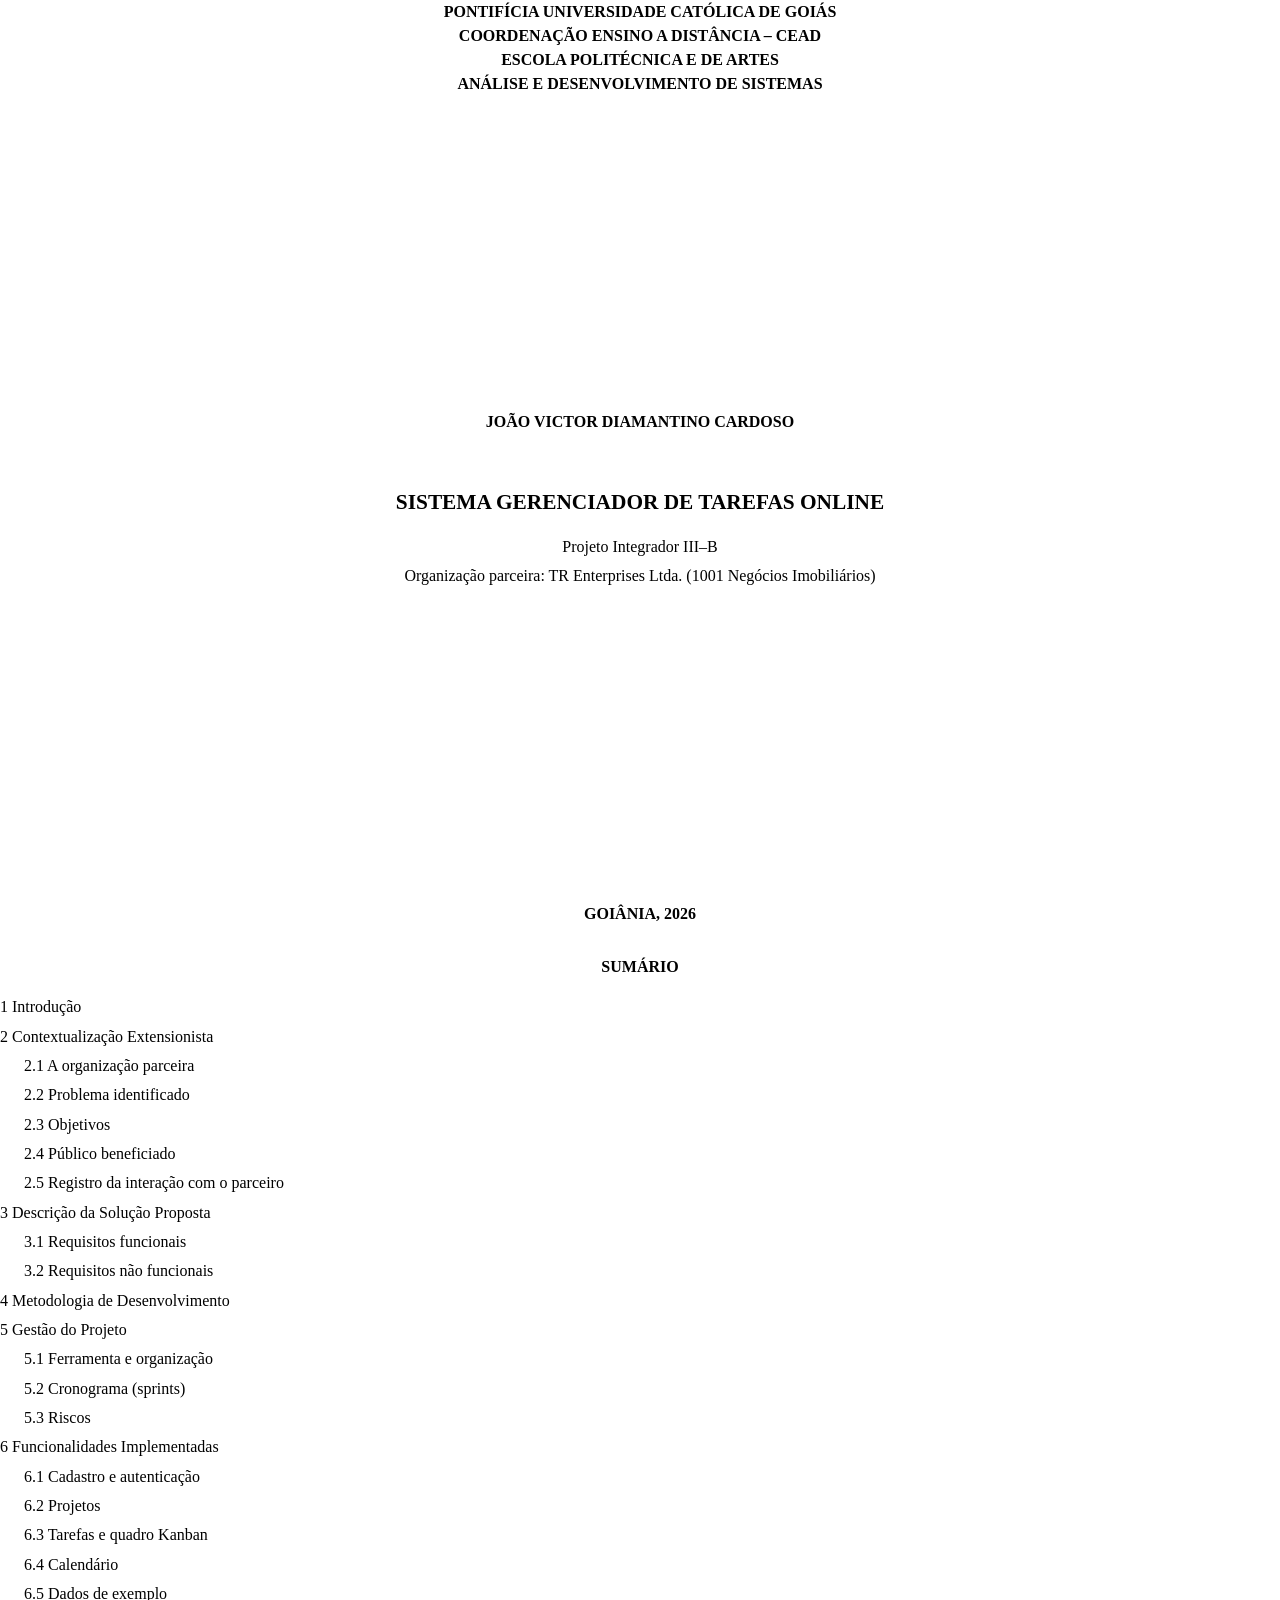
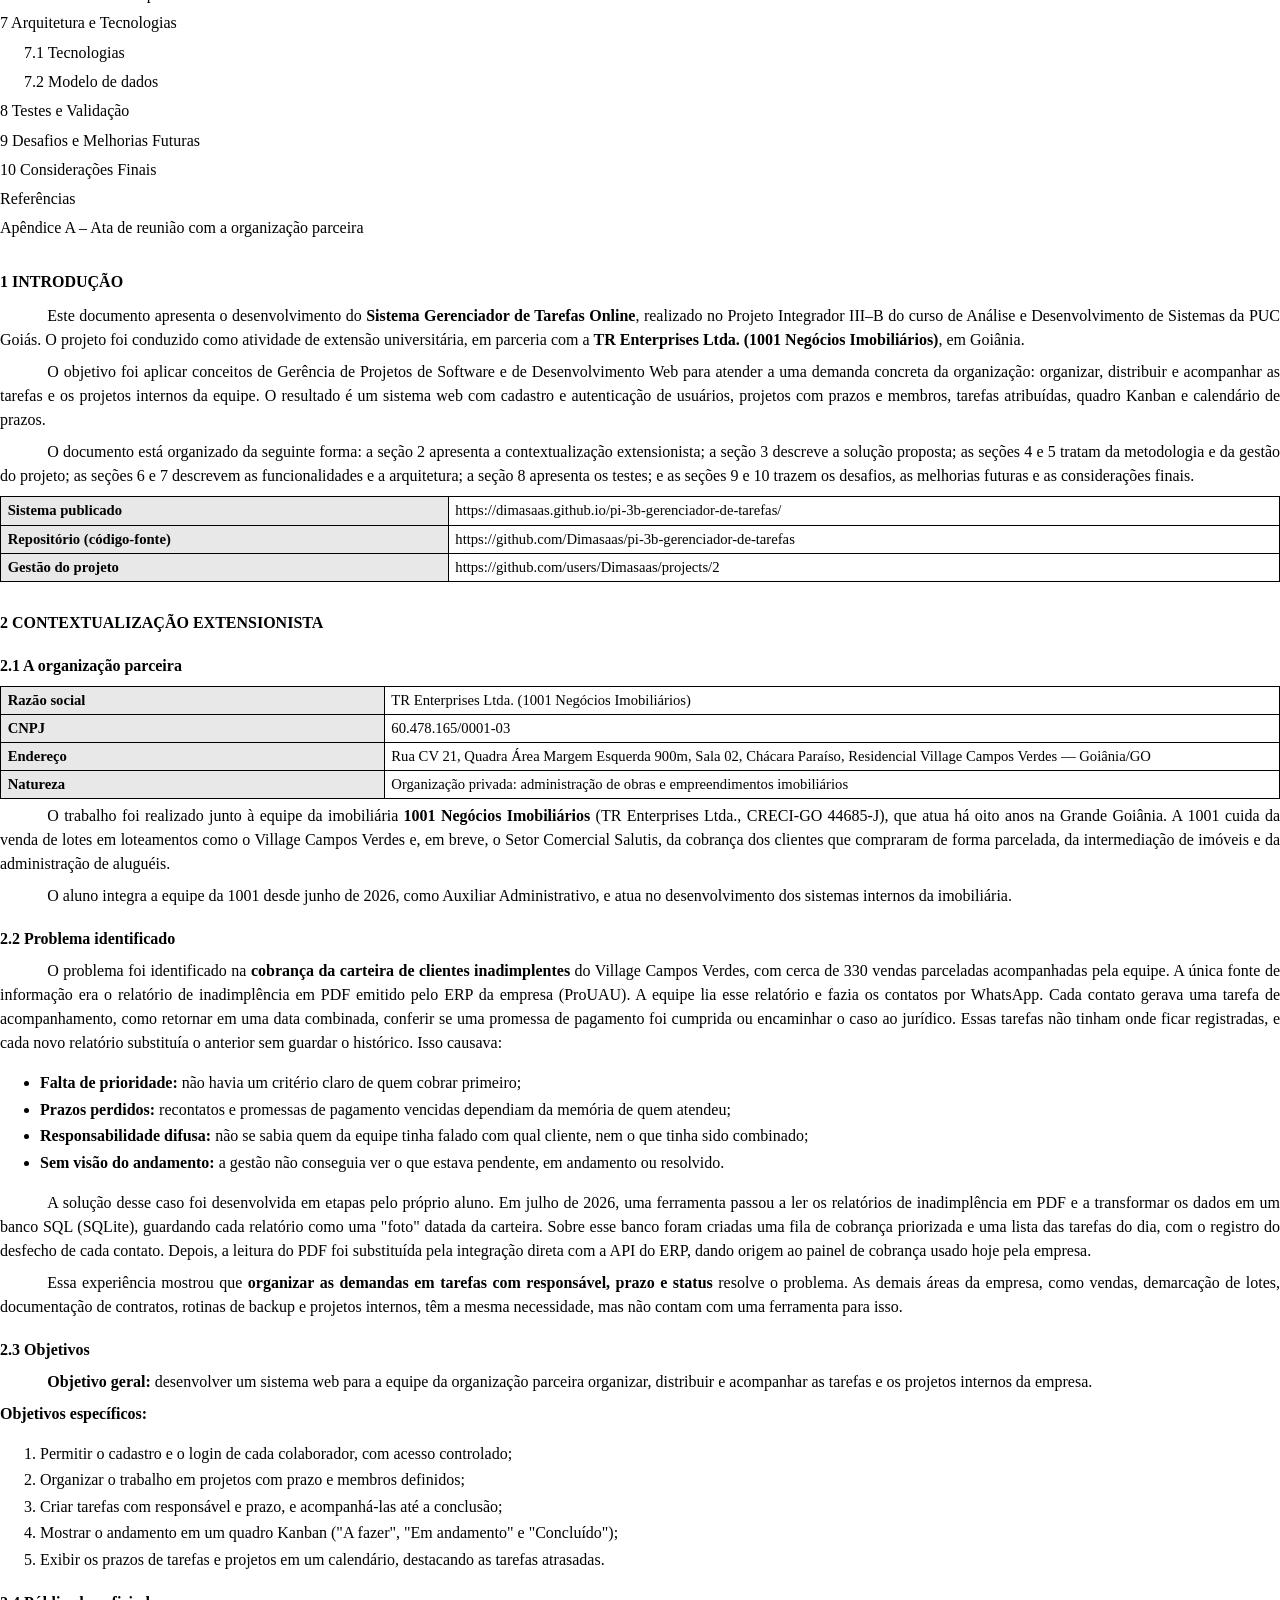
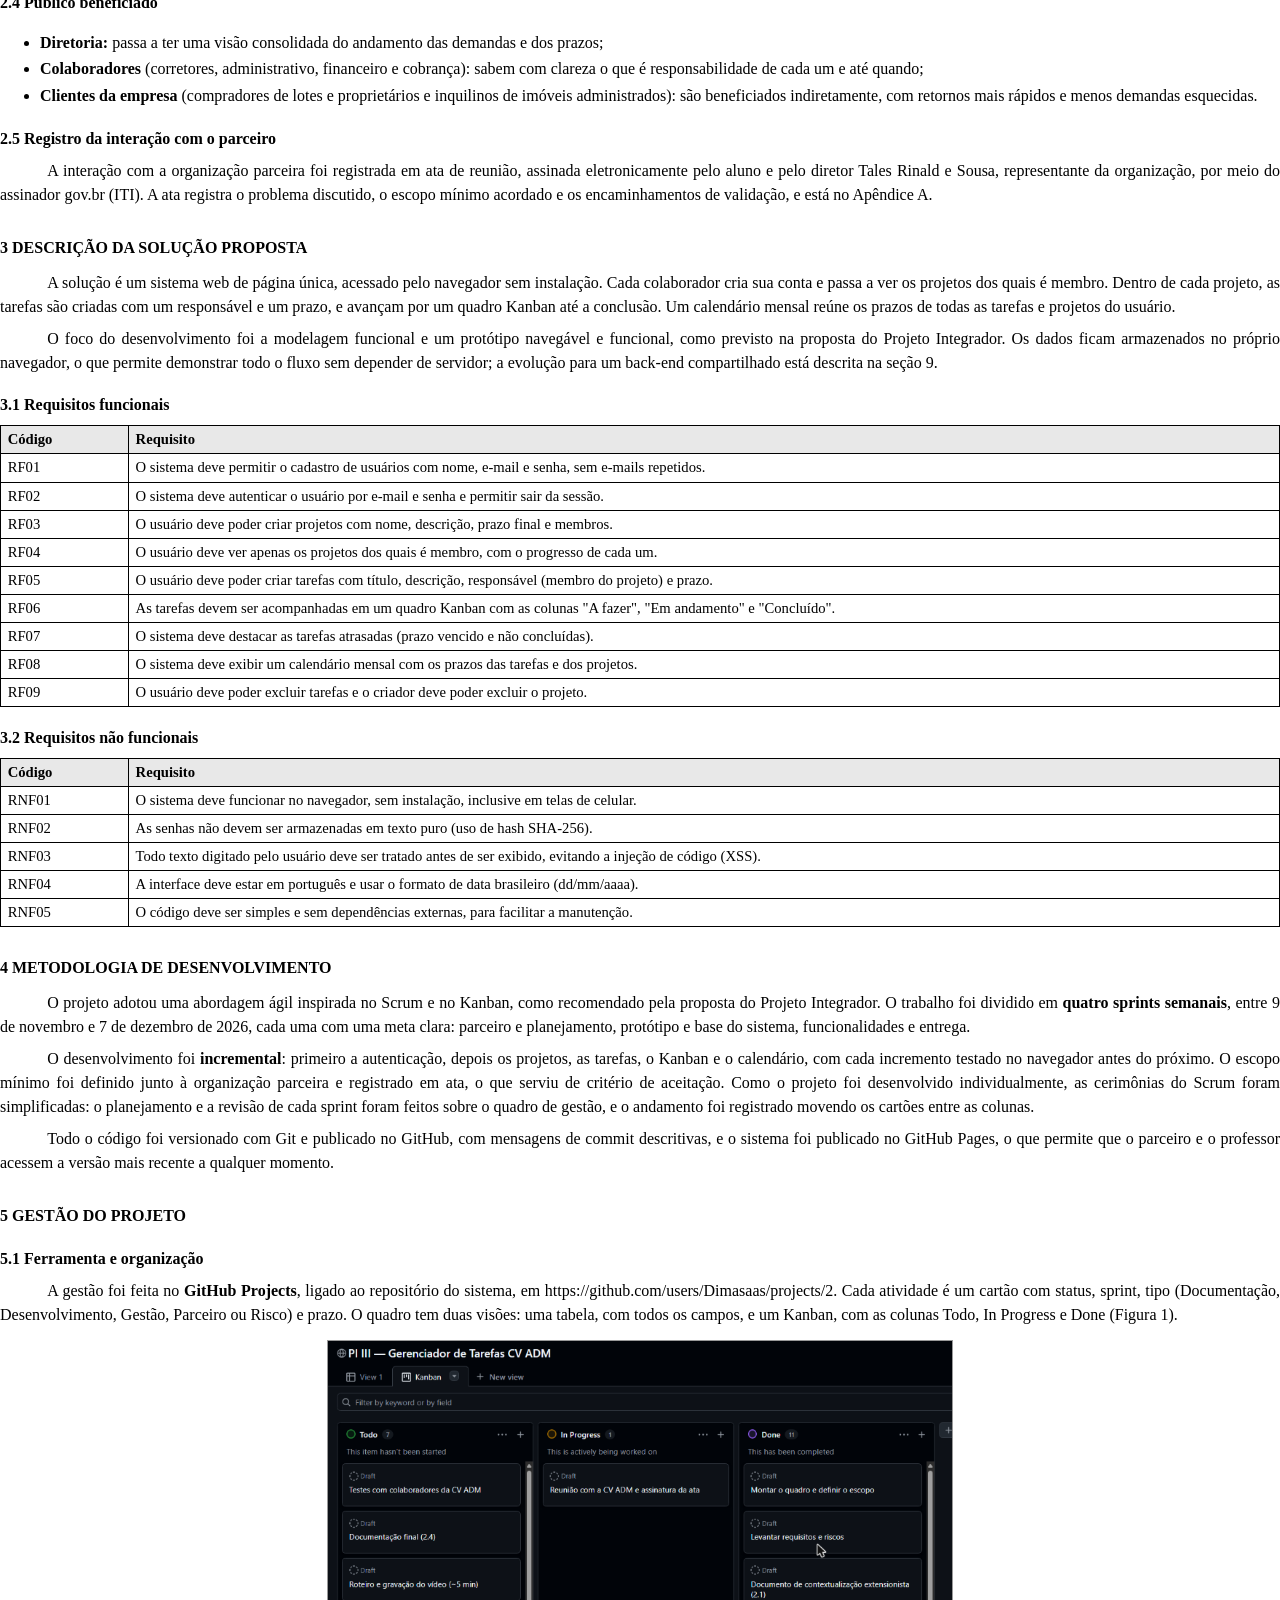
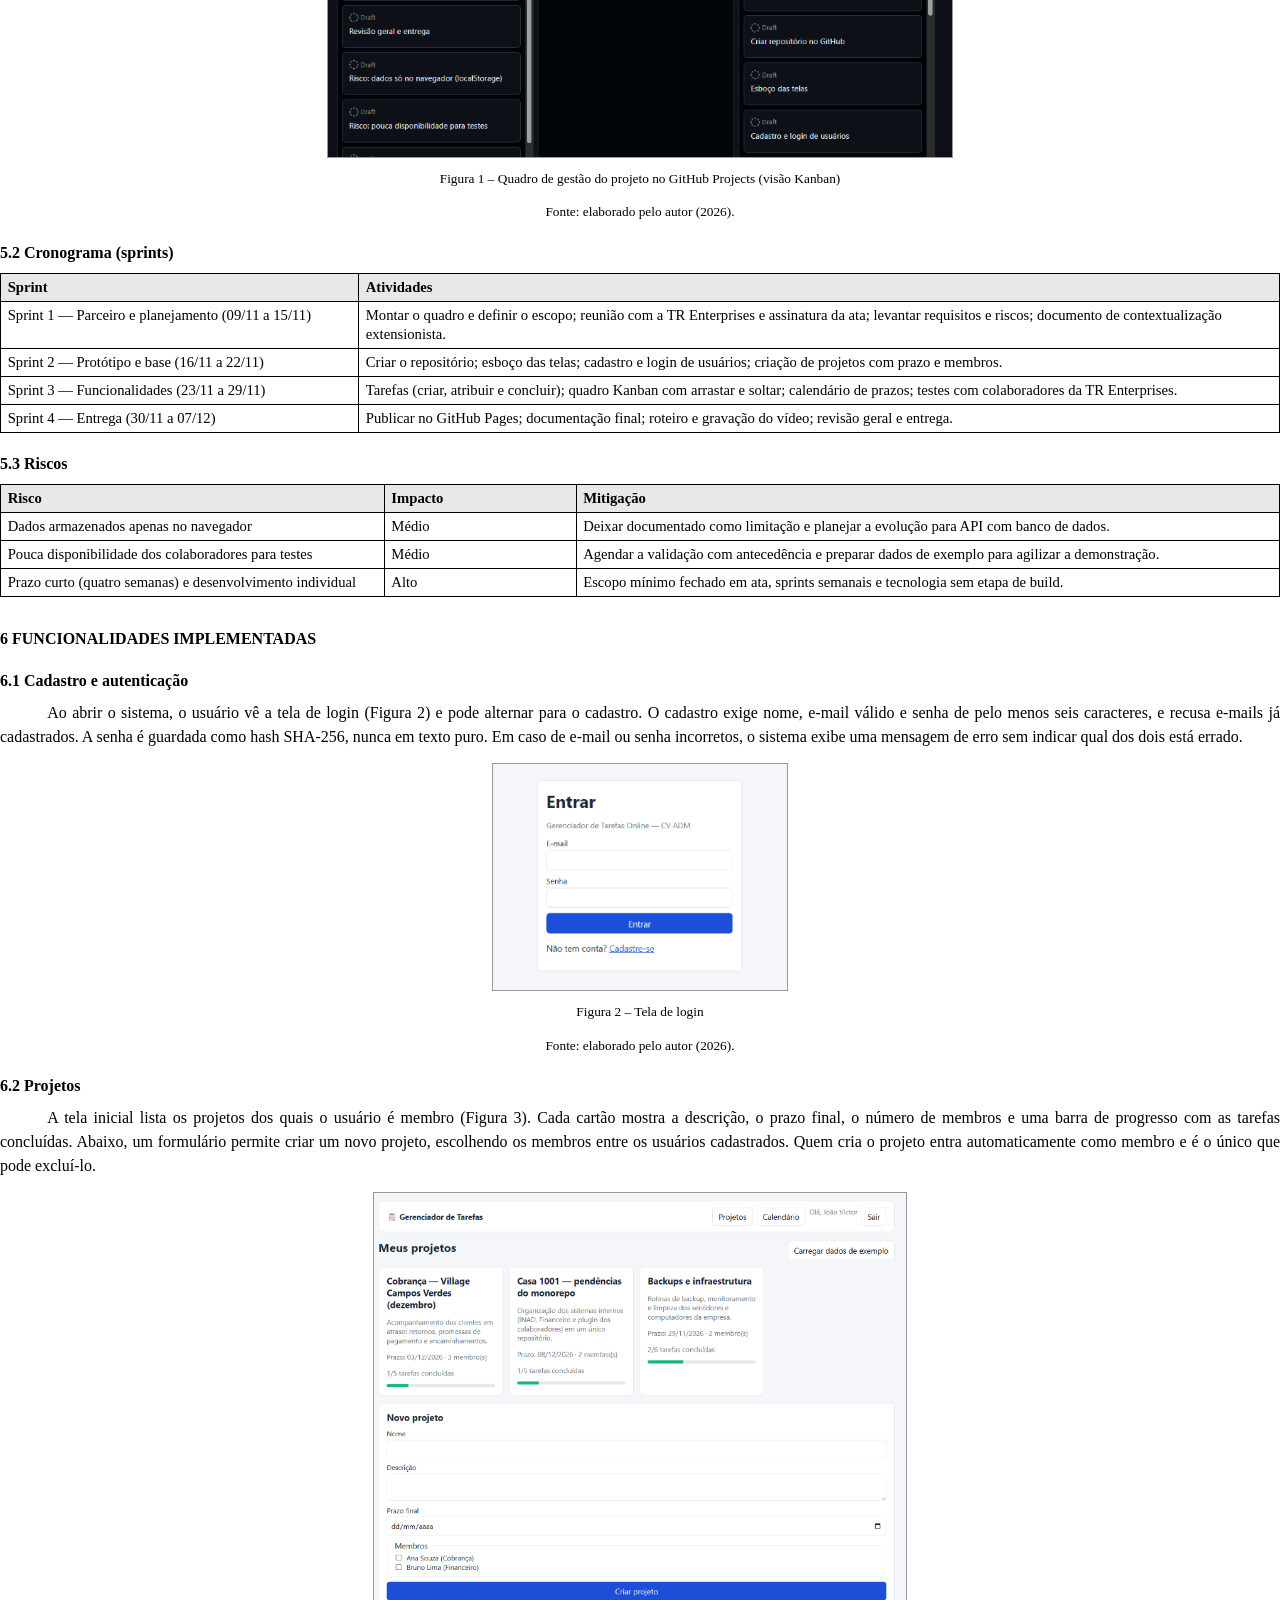
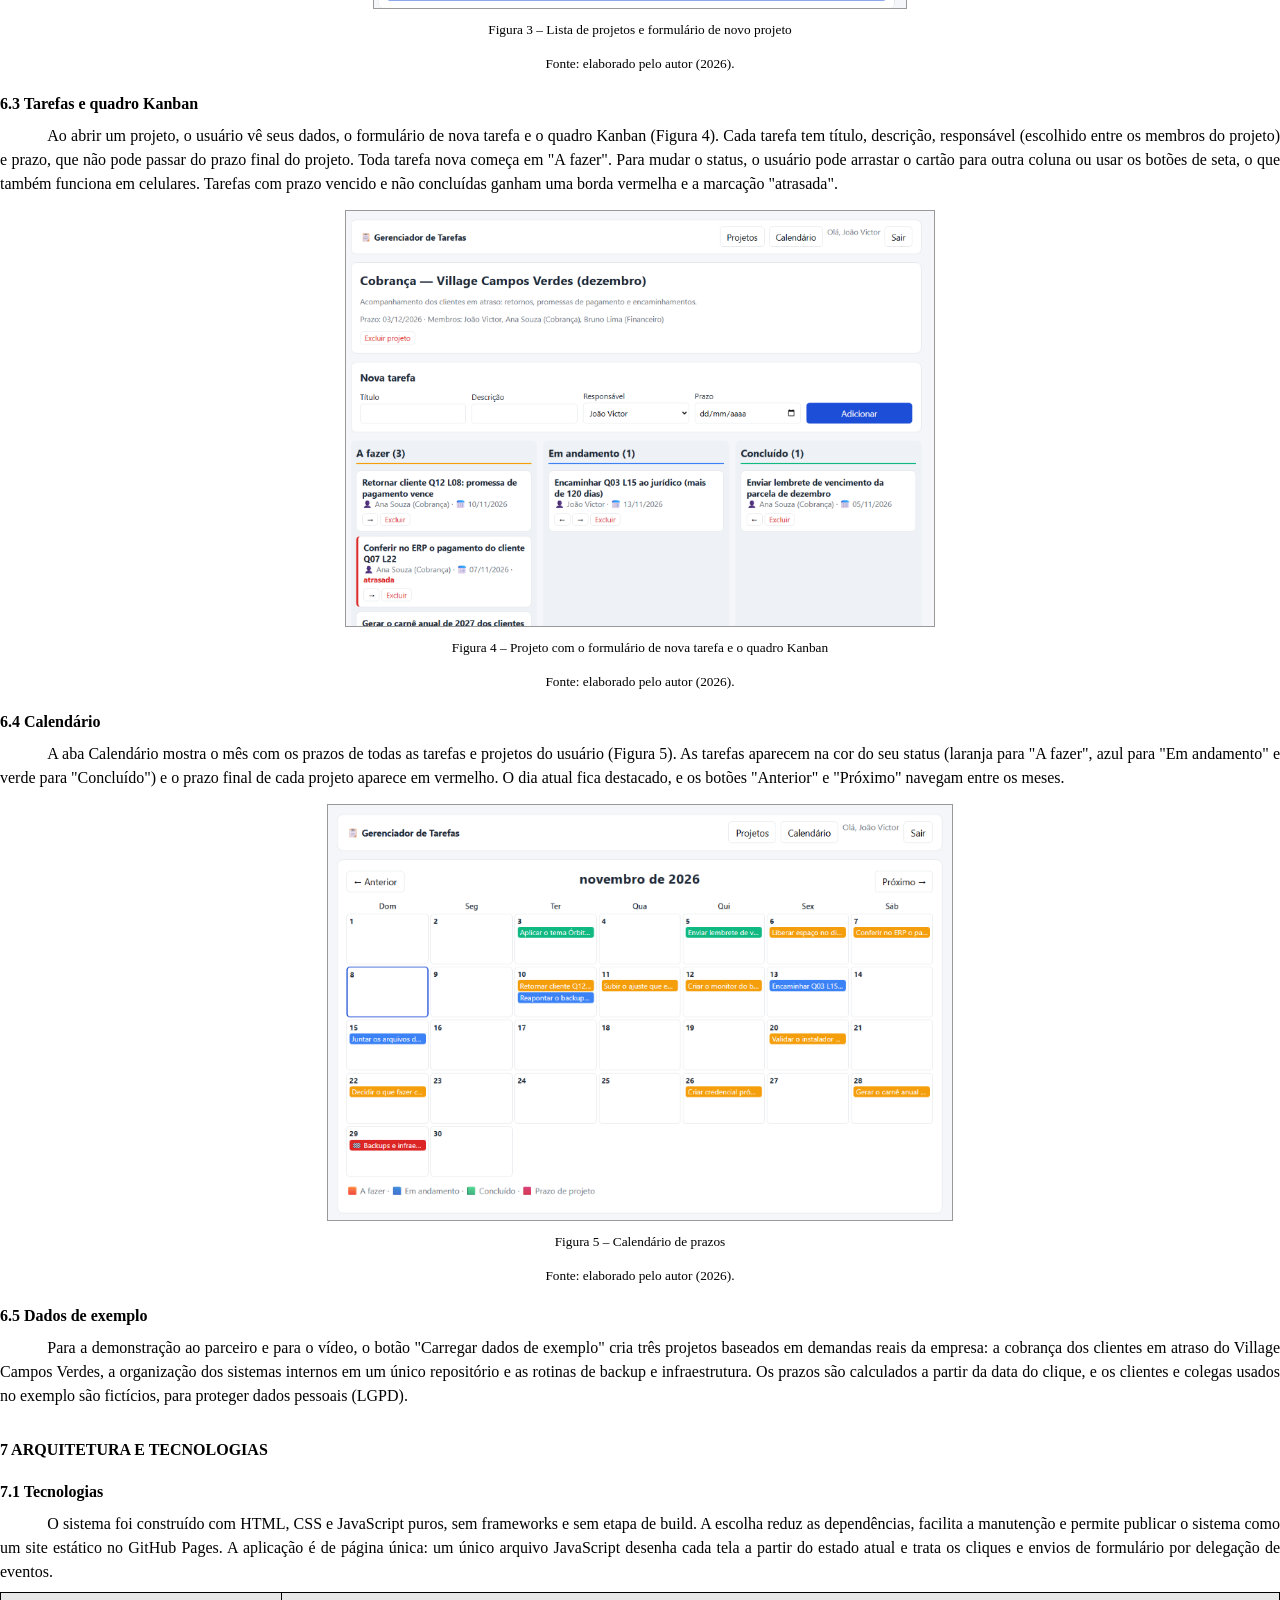
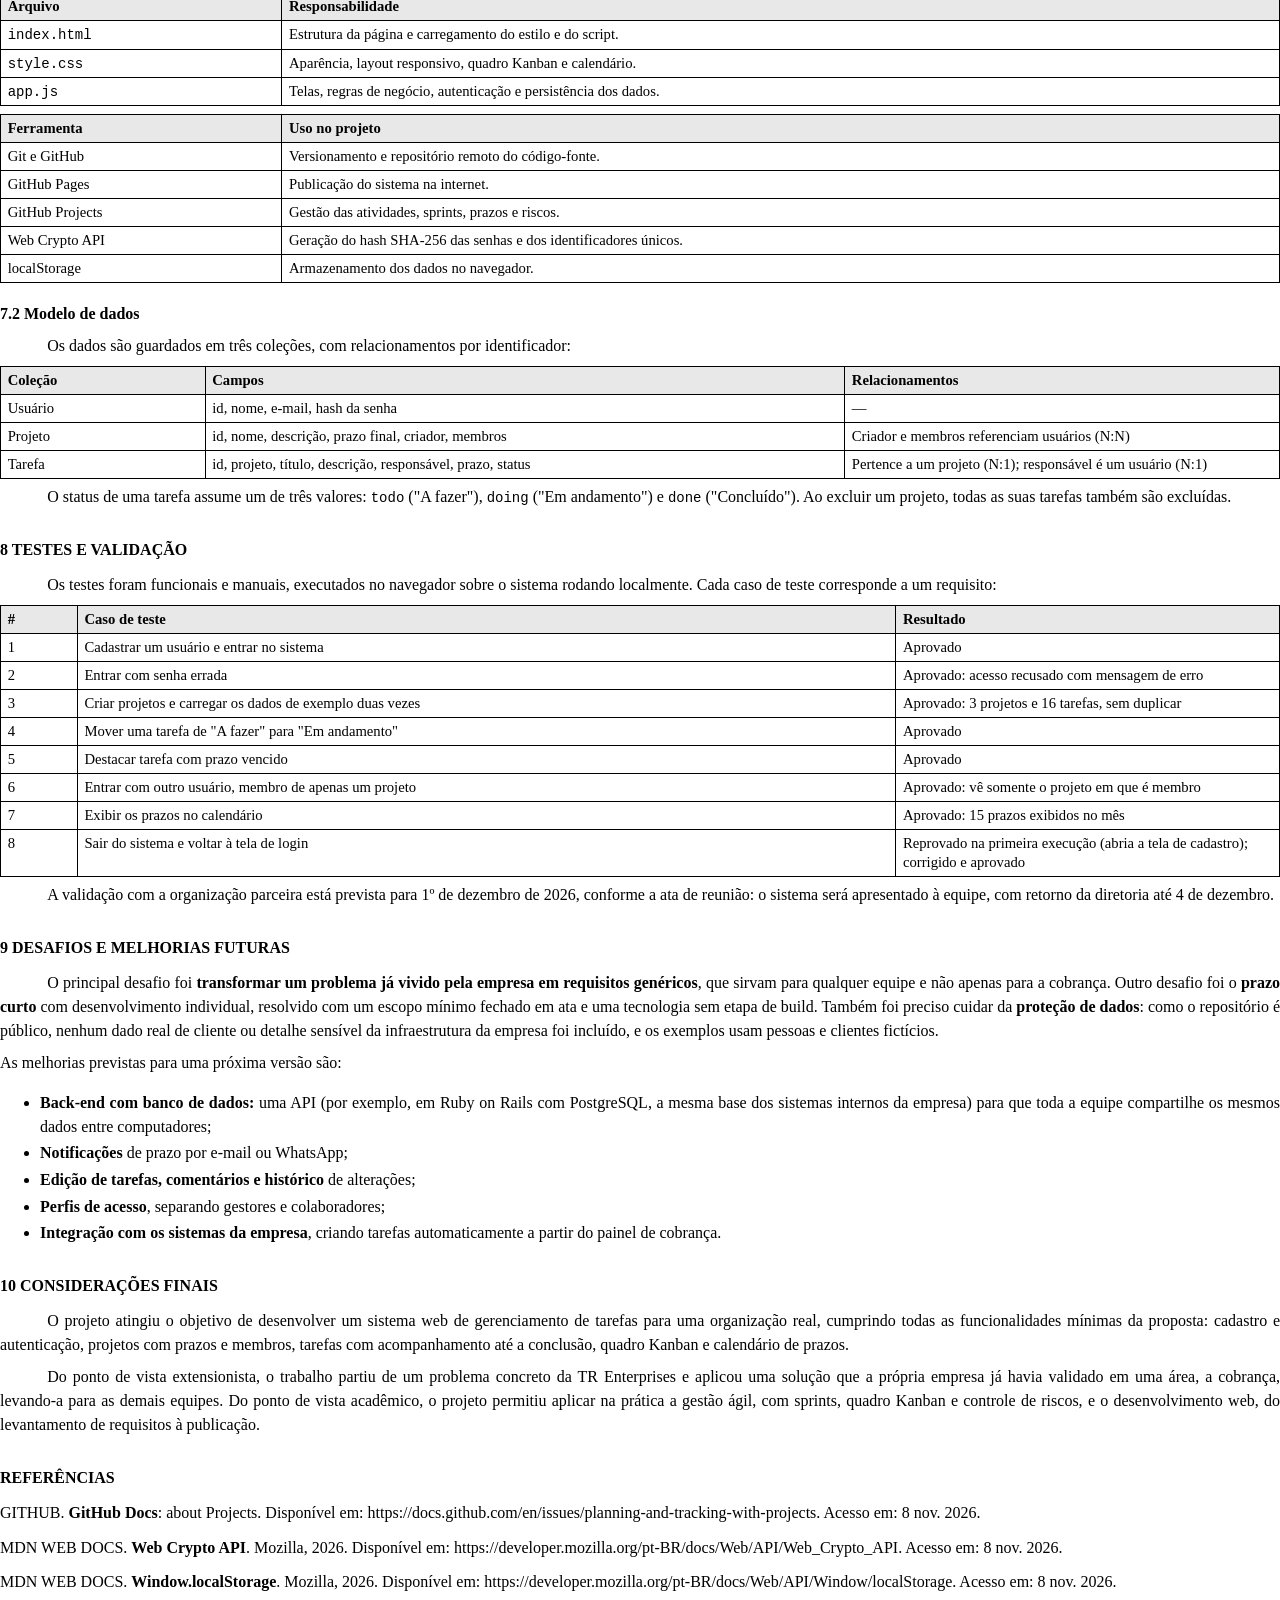
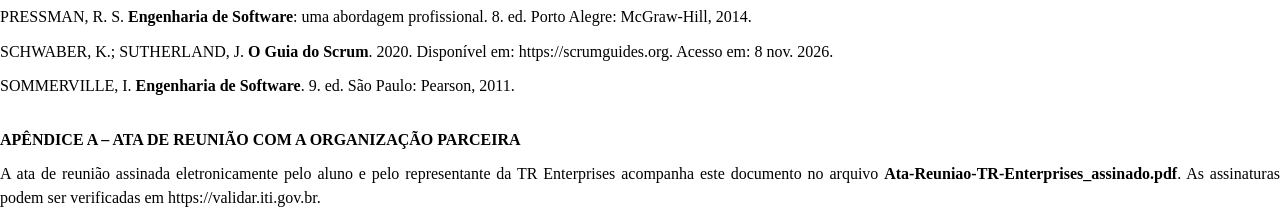
<file: entregas/documentacao/documentacao.html>
<!doctype html>
<html lang="pt-BR">
<head>
<meta charset="utf-8">
<title>Documentação — Sistema Gerenciador de Tarefas Online</title>
<style>
  @page { size: A4; margin: 3cm 2cm 2cm 3cm; }
  body { font-family: "Times New Roman", serif; font-size: 12pt; line-height: 1.5; color: #000; margin: 0; }
  .capa, .sumario { page-break-after: always; text-align: center; }
  .capa { display: flex; flex-direction: column; justify-content: space-between; height: 24.5cm; }
  .capa .topo p, .capa .base p { margin: 0; font-weight: bold; text-transform: uppercase; }
  .capa h1 { font-size: 16pt; margin: 0 0 12pt; text-transform: uppercase; }
  .capa .meio p { margin: 4pt 0; }
  .capa p { text-align: center; text-indent: 0; }
  .sumario { text-align: left; }
  .sumario h2 { text-align: center; }
  .sumario ol { list-style: none; padding: 0; }
  .sumario li { margin: 4pt 0; }
  .sumario ol ol { padding-left: 1.5em; }
  h2 { font-size: 12pt; text-transform: uppercase; margin: 22pt 0 8pt; page-break-after: avoid; }
  h3 { font-size: 12pt; margin: 14pt 0 6pt; page-break-after: avoid; }
  p { text-align: justify; text-indent: 1.25cm; margin: 0 0 6pt; }
  p.sem { text-indent: 0; }
  li { text-align: justify; margin: 2pt 0; }
  table { width: 100%; border-collapse: collapse; margin: 6pt 0 4pt; font-size: 11pt; line-height: 1.3; page-break-inside: avoid; }
  th, td { border: 1px solid #000; padding: 3pt 5pt; text-align: left; vertical-align: top; }
  th { background: #e8e8e8; }
  figure { margin: 10pt 0; text-align: center; page-break-inside: avoid; }
  figure img { max-width: 100%; max-height: 11cm; border: 1px solid #999; }
  figcaption, .legenda { font-size: 10pt; text-align: center; margin-top: 3pt; text-indent: 0; }
  .fonte { font-size: 10pt; text-align: center; text-indent: 0; margin: 0 0 8pt; }
  code { font-family: Consolas, monospace; font-size: 10.5pt; }
  .ref p { text-indent: 0; text-align: left; margin-bottom: 8pt; }
  .quebra { page-break-before: always; }
</style>
</head>
<body>

<!-- CAPA -->
<section class="capa">
  <div class="topo">
    <p>Pontifícia Universidade Católica de Goiás</p>
    <p>Coordenação Ensino a Distância – CEAD</p>
    <p>Escola Politécnica e de Artes</p>
    <p>Análise e Desenvolvimento de Sistemas</p>
  </div>
  <div class="meio">
    <p style="font-weight:bold; margin-bottom:40pt">JOÃO VICTOR DIAMANTINO CARDOSO</p>
    <h1>Sistema Gerenciador de Tarefas Online</h1>
    <p>Projeto Integrador III–B</p>
    <p>Organização parceira: TR Enterprises Ltda. (1001 Negócios Imobiliários)</p>
  </div>
  <div class="base">
    <p>Goiânia, 2026</p>
  </div>
</section>

<!-- SUMÁRIO -->
<section class="sumario">
  <h2>Sumário</h2>
  <ol>
    <li>1 Introdução</li>
    <li>2 Contextualização Extensionista
      <ol><li>2.1 A organização parceira</li><li>2.2 Problema identificado</li><li>2.3 Objetivos</li><li>2.4 Público beneficiado</li><li>2.5 Registro da interação com o parceiro</li></ol></li>
    <li>3 Descrição da Solução Proposta
      <ol><li>3.1 Requisitos funcionais</li><li>3.2 Requisitos não funcionais</li></ol></li>
    <li>4 Metodologia de Desenvolvimento</li>
    <li>5 Gestão do Projeto
      <ol><li>5.1 Ferramenta e organização</li><li>5.2 Cronograma (sprints)</li><li>5.3 Riscos</li></ol></li>
    <li>6 Funcionalidades Implementadas
      <ol><li>6.1 Cadastro e autenticação</li><li>6.2 Projetos</li><li>6.3 Tarefas e quadro Kanban</li><li>6.4 Calendário</li><li>6.5 Dados de exemplo</li></ol></li>
    <li>7 Arquitetura e Tecnologias
      <ol><li>7.1 Tecnologias</li><li>7.2 Modelo de dados</li></ol></li>
    <li>8 Testes e Validação</li>
    <li>9 Desafios e Melhorias Futuras</li>
    <li>10 Considerações Finais</li>
    <li>Referências</li>
    <li>Apêndice A – Ata de reunião com a organização parceira</li>
  </ol>
</section>

<!-- 1 -->
<h2>1 Introdução</h2>
<p>Este documento apresenta o desenvolvimento do <b>Sistema Gerenciador de Tarefas Online</b>, realizado no Projeto Integrador III–B do curso de Análise e Desenvolvimento de Sistemas da PUC Goiás. O projeto foi conduzido como atividade de extensão universitária, em parceria com a <b>TR Enterprises Ltda. (1001 Negócios Imobiliários)</b>, em Goiânia.</p>
<p>O objetivo foi aplicar conceitos de Gerência de Projetos de Software e de Desenvolvimento Web para atender a uma demanda concreta da organização: organizar, distribuir e acompanhar as tarefas e os projetos internos da equipe. O resultado é um sistema web com cadastro e autenticação de usuários, projetos com prazos e membros, tarefas atribuídas, quadro Kanban e calendário de prazos.</p>
<p>O documento está organizado da seguinte forma: a seção 2 apresenta a contextualização extensionista; a seção 3 descreve a solução proposta; as seções 4 e 5 tratam da metodologia e da gestão do projeto; as seções 6 e 7 descrevem as funcionalidades e a arquitetura; a seção 8 apresenta os testes; e as seções 9 e 10 trazem os desafios, as melhorias futuras e as considerações finais.</p>
<table>
  <tr><th style="width:35%">Sistema publicado</th><td>https://dimasaas.github.io/pi-3b-gerenciador-de-tarefas/</td></tr>
  <tr><th>Repositório (código-fonte)</th><td>https://github.com/Dimasaas/pi-3b-gerenciador-de-tarefas</td></tr>
  <tr><th>Gestão do projeto</th><td>https://github.com/users/Dimasaas/projects/2</td></tr>
</table>

<!-- 2 -->
<h2>2 Contextualização Extensionista</h2>

<h3>2.1 A organização parceira</h3>
<table>
  <tr><th style="width:30%">Razão social</th><td>TR Enterprises Ltda. (1001 Negócios Imobiliários)</td></tr>
  <tr><th>CNPJ</th><td>60.478.165/0001-03</td></tr>
  <tr><th>Endereço</th><td>Rua CV 21, Quadra Área Margem Esquerda 900m, Sala 02, Chácara Paraíso, Residencial Village Campos Verdes — Goiânia/GO</td></tr>
  <tr><th>Natureza</th><td>Organização privada: administração de obras e empreendimentos imobiliários</td></tr>
</table>
<p>O trabalho foi realizado junto à equipe da imobiliária <b>1001 Negócios Imobiliários</b> (TR Enterprises Ltda., CRECI-GO 44685-J), que atua há oito anos na Grande Goiânia. A 1001 cuida da venda de lotes em loteamentos como o Village Campos Verdes e, em breve, o Setor Comercial Salutis, da cobrança dos clientes que compraram de forma parcelada, da intermediação de imóveis e da administração de aluguéis.</p>
<p>O aluno integra a equipe da 1001 desde junho de 2026, como Auxiliar Administrativo, e atua no desenvolvimento dos sistemas internos da imobiliária.</p>

<h3>2.2 Problema identificado</h3>
<p>O problema foi identificado na <b>cobrança da carteira de clientes inadimplentes</b> do Village Campos Verdes, com cerca de 330 vendas parceladas acompanhadas pela equipe. A única fonte de informação era o relatório de inadimplência em PDF emitido pelo ERP da empresa (ProUAU). A equipe lia esse relatório e fazia os contatos por WhatsApp. Cada contato gerava uma tarefa de acompanhamento, como retornar em uma data combinada, conferir se uma promessa de pagamento foi cumprida ou encaminhar o caso ao jurídico. Essas tarefas não tinham onde ficar registradas, e cada novo relatório substituía o anterior sem guardar o histórico. Isso causava:</p>
<ul>
  <li><b>Falta de prioridade:</b> não havia um critério claro de quem cobrar primeiro;</li>
  <li><b>Prazos perdidos:</b> recontatos e promessas de pagamento vencidas dependiam da memória de quem atendeu;</li>
  <li><b>Responsabilidade difusa:</b> não se sabia quem da equipe tinha falado com qual cliente, nem o que tinha sido combinado;</li>
  <li><b>Sem visão do andamento:</b> a gestão não conseguia ver o que estava pendente, em andamento ou resolvido.</li>
</ul>
<p>A solução desse caso foi desenvolvida em etapas pelo próprio aluno. Em julho de 2026, uma ferramenta passou a ler os relatórios de inadimplência em PDF e a transformar os dados em um banco SQL (SQLite), guardando cada relatório como uma "foto" datada da carteira. Sobre esse banco foram criadas uma fila de cobrança priorizada e uma lista das tarefas do dia, com o registro do desfecho de cada contato. Depois, a leitura do PDF foi substituída pela integração direta com a API do ERP, dando origem ao painel de cobrança usado hoje pela empresa.</p>
<p>Essa experiência mostrou que <b>organizar as demandas em tarefas com responsável, prazo e status</b> resolve o problema. As demais áreas da empresa, como vendas, demarcação de lotes, documentação de contratos, rotinas de backup e projetos internos, têm a mesma necessidade, mas não contam com uma ferramenta para isso.</p>

<h3>2.3 Objetivos</h3>
<p><b>Objetivo geral:</b> desenvolver um sistema web para a equipe da organização parceira organizar, distribuir e acompanhar as tarefas e os projetos internos da empresa.</p>
<p class="sem"><b>Objetivos específicos:</b></p>
<ol>
  <li>Permitir o cadastro e o login de cada colaborador, com acesso controlado;</li>
  <li>Organizar o trabalho em projetos com prazo e membros definidos;</li>
  <li>Criar tarefas com responsável e prazo, e acompanhá-las até a conclusão;</li>
  <li>Mostrar o andamento em um quadro Kanban ("A fazer", "Em andamento" e "Concluído");</li>
  <li>Exibir os prazos de tarefas e projetos em um calendário, destacando as tarefas atrasadas.</li>
</ol>

<h3>2.4 Público beneficiado</h3>
<ul>
  <li><b>Diretoria:</b> passa a ter uma visão consolidada do andamento das demandas e dos prazos;</li>
  <li><b>Colaboradores</b> (corretores, administrativo, financeiro e cobrança): sabem com clareza o que é responsabilidade de cada um e até quando;</li>
  <li><b>Clientes da empresa</b> (compradores de lotes e proprietários e inquilinos de imóveis administrados): são beneficiados indiretamente, com retornos mais rápidos e menos demandas esquecidas.</li>
</ul>

<h3>2.5 Registro da interação com o parceiro</h3>
<p>A interação com a organização parceira foi registrada em ata de reunião, assinada eletronicamente pelo aluno e pelo diretor Tales Rinald e Sousa, representante da organização, por meio do assinador gov.br (ITI). A ata registra o problema discutido, o escopo mínimo acordado e os encaminhamentos de validação, e está no Apêndice A.</p>

<!-- 3 -->
<h2>3 Descrição da Solução Proposta</h2>
<p>A solução é um sistema web de página única, acessado pelo navegador sem instalação. Cada colaborador cria sua conta e passa a ver os projetos dos quais é membro. Dentro de cada projeto, as tarefas são criadas com um responsável e um prazo, e avançam por um quadro Kanban até a conclusão. Um calendário mensal reúne os prazos de todas as tarefas e projetos do usuário.</p>
<p>O foco do desenvolvimento foi a modelagem funcional e um protótipo navegável e funcional, como previsto na proposta do Projeto Integrador. Os dados ficam armazenados no próprio navegador, o que permite demonstrar todo o fluxo sem depender de servidor; a evolução para um back-end compartilhado está descrita na seção 9.</p>

<h3>3.1 Requisitos funcionais</h3>
<table>
  <tr><th style="width:10%">Código</th><th>Requisito</th></tr>
  <tr><td>RF01</td><td>O sistema deve permitir o cadastro de usuários com nome, e-mail e senha, sem e-mails repetidos.</td></tr>
  <tr><td>RF02</td><td>O sistema deve autenticar o usuário por e-mail e senha e permitir sair da sessão.</td></tr>
  <tr><td>RF03</td><td>O usuário deve poder criar projetos com nome, descrição, prazo final e membros.</td></tr>
  <tr><td>RF04</td><td>O usuário deve ver apenas os projetos dos quais é membro, com o progresso de cada um.</td></tr>
  <tr><td>RF05</td><td>O usuário deve poder criar tarefas com título, descrição, responsável (membro do projeto) e prazo.</td></tr>
  <tr><td>RF06</td><td>As tarefas devem ser acompanhadas em um quadro Kanban com as colunas "A fazer", "Em andamento" e "Concluído".</td></tr>
  <tr><td>RF07</td><td>O sistema deve destacar as tarefas atrasadas (prazo vencido e não concluídas).</td></tr>
  <tr><td>RF08</td><td>O sistema deve exibir um calendário mensal com os prazos das tarefas e dos projetos.</td></tr>
  <tr><td>RF09</td><td>O usuário deve poder excluir tarefas e o criador deve poder excluir o projeto.</td></tr>
</table>

<h3>3.2 Requisitos não funcionais</h3>
<table>
  <tr><th style="width:10%">Código</th><th>Requisito</th></tr>
  <tr><td>RNF01</td><td>O sistema deve funcionar no navegador, sem instalação, inclusive em telas de celular.</td></tr>
  <tr><td>RNF02</td><td>As senhas não devem ser armazenadas em texto puro (uso de hash SHA-256).</td></tr>
  <tr><td>RNF03</td><td>Todo texto digitado pelo usuário deve ser tratado antes de ser exibido, evitando a injeção de código (XSS).</td></tr>
  <tr><td>RNF04</td><td>A interface deve estar em português e usar o formato de data brasileiro (dd/mm/aaaa).</td></tr>
  <tr><td>RNF05</td><td>O código deve ser simples e sem dependências externas, para facilitar a manutenção.</td></tr>
</table>

<!-- 4 -->
<h2>4 Metodologia de Desenvolvimento</h2>
<p>O projeto adotou uma abordagem ágil inspirada no Scrum e no Kanban, como recomendado pela proposta do Projeto Integrador. O trabalho foi dividido em <b>quatro sprints semanais</b>, entre 9 de novembro e 7 de dezembro de 2026, cada uma com uma meta clara: parceiro e planejamento, protótipo e base do sistema, funcionalidades e entrega.</p>
<p>O desenvolvimento foi <b>incremental</b>: primeiro a autenticação, depois os projetos, as tarefas, o Kanban e o calendário, com cada incremento testado no navegador antes do próximo. O escopo mínimo foi definido junto à organização parceira e registrado em ata, o que serviu de critério de aceitação. Como o projeto foi desenvolvido individualmente, as cerimônias do Scrum foram simplificadas: o planejamento e a revisão de cada sprint foram feitos sobre o quadro de gestão, e o andamento foi registrado movendo os cartões entre as colunas.</p>
<p>Todo o código foi versionado com Git e publicado no GitHub, com mensagens de commit descritivas, e o sistema foi publicado no GitHub Pages, o que permite que o parceiro e o professor acessem a versão mais recente a qualquer momento.</p>

<!-- 5 -->
<h2>5 Gestão do Projeto</h2>

<h3>5.1 Ferramenta e organização</h3>
<p>A gestão foi feita no <b>GitHub Projects</b>, ligado ao repositório do sistema, em https://github.com/users/Dimasaas/projects/2. Cada atividade é um cartão com status, sprint, tipo (Documentação, Desenvolvimento, Gestão, Parceiro ou Risco) e prazo. O quadro tem duas visões: uma tabela, com todos os campos, e um Kanban, com as colunas Todo, In Progress e Done (Figura 1).</p>
<figure>
  <img src="img/github-projects.png" alt="Quadro Kanban do GitHub Projects">
  <figcaption>Figura 1 – Quadro de gestão do projeto no GitHub Projects (visão Kanban)</figcaption>
</figure>
<p class="fonte">Fonte: elaborado pelo autor (2026).</p>

<h3>5.2 Cronograma (sprints)</h3>
<table>
  <tr><th style="width:28%">Sprint</th><th>Atividades</th></tr>
  <tr><td>Sprint 1 — Parceiro e planejamento (09/11 a 15/11)</td><td>Montar o quadro e definir o escopo; reunião com a TR Enterprises e assinatura da ata; levantar requisitos e riscos; documento de contextualização extensionista.</td></tr>
  <tr><td>Sprint 2 — Protótipo e base (16/11 a 22/11)</td><td>Criar o repositório; esboço das telas; cadastro e login de usuários; criação de projetos com prazo e membros.</td></tr>
  <tr><td>Sprint 3 — Funcionalidades (23/11 a 29/11)</td><td>Tarefas (criar, atribuir e concluir); quadro Kanban com arrastar e soltar; calendário de prazos; testes com colaboradores da TR Enterprises.</td></tr>
  <tr><td>Sprint 4 — Entrega (30/11 a 07/12)</td><td>Publicar no GitHub Pages; documentação final; roteiro e gravação do vídeo; revisão geral e entrega.</td></tr>
</table>

<h3>5.3 Riscos</h3>
<table>
  <tr><th style="width:30%">Risco</th><th style="width:15%">Impacto</th><th>Mitigação</th></tr>
  <tr><td>Dados armazenados apenas no navegador</td><td>Médio</td><td>Deixar documentado como limitação e planejar a evolução para API com banco de dados.</td></tr>
  <tr><td>Pouca disponibilidade dos colaboradores para testes</td><td>Médio</td><td>Agendar a validação com antecedência e preparar dados de exemplo para agilizar a demonstração.</td></tr>
  <tr><td>Prazo curto (quatro semanas) e desenvolvimento individual</td><td>Alto</td><td>Escopo mínimo fechado em ata, sprints semanais e tecnologia sem etapa de build.</td></tr>
</table>

<!-- 6 -->
<h2>6 Funcionalidades Implementadas</h2>

<h3>6.1 Cadastro e autenticação</h3>
<p>Ao abrir o sistema, o usuário vê a tela de login (Figura 2) e pode alternar para o cadastro. O cadastro exige nome, e-mail válido e senha de pelo menos seis caracteres, e recusa e-mails já cadastrados. A senha é guardada como hash SHA-256, nunca em texto puro. Em caso de e-mail ou senha incorretos, o sistema exibe uma mensagem de erro sem indicar qual dos dois está errado.</p>
<figure>
  <img src="img/login.png" alt="Tela de login" style="max-height:6cm">
  <figcaption>Figura 2 – Tela de login</figcaption>
</figure>
<p class="fonte">Fonte: elaborado pelo autor (2026).</p>

<h3>6.2 Projetos</h3>
<p>A tela inicial lista os projetos dos quais o usuário é membro (Figura 3). Cada cartão mostra a descrição, o prazo final, o número de membros e uma barra de progresso com as tarefas concluídas. Abaixo, um formulário permite criar um novo projeto, escolhendo os membros entre os usuários cadastrados. Quem cria o projeto entra automaticamente como membro e é o único que pode excluí-lo.</p>
<figure>
  <img src="img/projetos.png" alt="Lista de projetos">
  <figcaption>Figura 3 – Lista de projetos e formulário de novo projeto</figcaption>
</figure>
<p class="fonte">Fonte: elaborado pelo autor (2026).</p>

<h3>6.3 Tarefas e quadro Kanban</h3>
<p>Ao abrir um projeto, o usuário vê seus dados, o formulário de nova tarefa e o quadro Kanban (Figura 4). Cada tarefa tem título, descrição, responsável (escolhido entre os membros do projeto) e prazo, que não pode passar do prazo final do projeto. Toda tarefa nova começa em "A fazer". Para mudar o status, o usuário pode arrastar o cartão para outra coluna ou usar os botões de seta, o que também funciona em celulares. Tarefas com prazo vencido e não concluídas ganham uma borda vermelha e a marcação "atrasada".</p>
<figure>
  <img src="img/kanban.png" alt="Quadro Kanban de um projeto">
  <figcaption>Figura 4 – Projeto com o formulário de nova tarefa e o quadro Kanban</figcaption>
</figure>
<p class="fonte">Fonte: elaborado pelo autor (2026).</p>

<h3>6.4 Calendário</h3>
<p>A aba Calendário mostra o mês com os prazos de todas as tarefas e projetos do usuário (Figura 5). As tarefas aparecem na cor do seu status (laranja para "A fazer", azul para "Em andamento" e verde para "Concluído") e o prazo final de cada projeto aparece em vermelho. O dia atual fica destacado, e os botões "Anterior" e "Próximo" navegam entre os meses.</p>
<figure>
  <img src="img/calendario.png" alt="Calendário de prazos">
  <figcaption>Figura 5 – Calendário de prazos</figcaption>
</figure>
<p class="fonte">Fonte: elaborado pelo autor (2026).</p>

<h3>6.5 Dados de exemplo</h3>
<p>Para a demonstração ao parceiro e para o vídeo, o botão "Carregar dados de exemplo" cria três projetos baseados em demandas reais da empresa: a cobrança dos clientes em atraso do Village Campos Verdes, a organização dos sistemas internos em um único repositório e as rotinas de backup e infraestrutura. Os prazos são calculados a partir da data do clique, e os clientes e colegas usados no exemplo são fictícios, para proteger dados pessoais (LGPD).</p>

<!-- 7 -->
<h2>7 Arquitetura e Tecnologias</h2>

<h3>7.1 Tecnologias</h3>
<p>O sistema foi construído com HTML, CSS e JavaScript puros, sem frameworks e sem etapa de build. A escolha reduz as dependências, facilita a manutenção e permite publicar o sistema como um site estático no GitHub Pages. A aplicação é de página única: um único arquivo JavaScript desenha cada tela a partir do estado atual e trata os cliques e envios de formulário por delegação de eventos.</p>
<table>
  <tr><th style="width:22%">Arquivo</th><th>Responsabilidade</th></tr>
  <tr><td><code>index.html</code></td><td>Estrutura da página e carregamento do estilo e do script.</td></tr>
  <tr><td><code>style.css</code></td><td>Aparência, layout responsivo, quadro Kanban e calendário.</td></tr>
  <tr><td><code>app.js</code></td><td>Telas, regras de negócio, autenticação e persistência dos dados.</td></tr>
</table>
<table>
  <tr><th style="width:22%">Ferramenta</th><th>Uso no projeto</th></tr>
  <tr><td>Git e GitHub</td><td>Versionamento e repositório remoto do código-fonte.</td></tr>
  <tr><td>GitHub Pages</td><td>Publicação do sistema na internet.</td></tr>
  <tr><td>GitHub Projects</td><td>Gestão das atividades, sprints, prazos e riscos.</td></tr>
  <tr><td>Web Crypto API</td><td>Geração do hash SHA-256 das senhas e dos identificadores únicos.</td></tr>
  <tr><td>localStorage</td><td>Armazenamento dos dados no navegador.</td></tr>
</table>

<h3>7.2 Modelo de dados</h3>
<p>Os dados são guardados em três coleções, com relacionamentos por identificador:</p>
<table>
  <tr><th style="width:16%">Coleção</th><th>Campos</th><th style="width:34%">Relacionamentos</th></tr>
  <tr><td>Usuário</td><td>id, nome, e-mail, hash da senha</td><td>—</td></tr>
  <tr><td>Projeto</td><td>id, nome, descrição, prazo final, criador, membros</td><td>Criador e membros referenciam usuários (N:N)</td></tr>
  <tr><td>Tarefa</td><td>id, projeto, título, descrição, responsável, prazo, status</td><td>Pertence a um projeto (N:1); responsável é um usuário (N:1)</td></tr>
</table>
<p>O status de uma tarefa assume um de três valores: <code>todo</code> ("A fazer"), <code>doing</code> ("Em andamento") e <code>done</code> ("Concluído"). Ao excluir um projeto, todas as suas tarefas também são excluídas.</p>

<!-- 8 -->
<h2>8 Testes e Validação</h2>
<p>Os testes foram funcionais e manuais, executados no navegador sobre o sistema rodando localmente. Cada caso de teste corresponde a um requisito:</p>
<table>
  <tr><th style="width:6%">#</th><th>Caso de teste</th><th style="width:30%">Resultado</th></tr>
  <tr><td>1</td><td>Cadastrar um usuário e entrar no sistema</td><td>Aprovado</td></tr>
  <tr><td>2</td><td>Entrar com senha errada</td><td>Aprovado: acesso recusado com mensagem de erro</td></tr>
  <tr><td>3</td><td>Criar projetos e carregar os dados de exemplo duas vezes</td><td>Aprovado: 3 projetos e 16 tarefas, sem duplicar</td></tr>
  <tr><td>4</td><td>Mover uma tarefa de "A fazer" para "Em andamento"</td><td>Aprovado</td></tr>
  <tr><td>5</td><td>Destacar tarefa com prazo vencido</td><td>Aprovado</td></tr>
  <tr><td>6</td><td>Entrar com outro usuário, membro de apenas um projeto</td><td>Aprovado: vê somente o projeto em que é membro</td></tr>
  <tr><td>7</td><td>Exibir os prazos no calendário</td><td>Aprovado: 15 prazos exibidos no mês</td></tr>
  <tr><td>8</td><td>Sair do sistema e voltar à tela de login</td><td>Reprovado na primeira execução (abria a tela de cadastro); corrigido e aprovado</td></tr>
</table>
<p>A validação com a organização parceira está prevista para 1º de dezembro de 2026, conforme a ata de reunião: o sistema será apresentado à equipe, com retorno da diretoria até 4 de dezembro.</p>

<!-- 9 -->
<h2>9 Desafios e Melhorias Futuras</h2>
<p>O principal desafio foi <b>transformar um problema já vivido pela empresa em requisitos genéricos</b>, que sirvam para qualquer equipe e não apenas para a cobrança. Outro desafio foi o <b>prazo curto</b> com desenvolvimento individual, resolvido com um escopo mínimo fechado em ata e uma tecnologia sem etapa de build. Também foi preciso cuidar da <b>proteção de dados</b>: como o repositório é público, nenhum dado real de cliente ou detalhe sensível da infraestrutura da empresa foi incluído, e os exemplos usam pessoas e clientes fictícios.</p>
<p class="sem">As melhorias previstas para uma próxima versão são:</p>
<ul>
  <li><b>Back-end com banco de dados:</b> uma API (por exemplo, em Ruby on Rails com PostgreSQL, a mesma base dos sistemas internos da empresa) para que toda a equipe compartilhe os mesmos dados entre computadores;</li>
  <li><b>Notificações</b> de prazo por e-mail ou WhatsApp;</li>
  <li><b>Edição de tarefas, comentários e histórico</b> de alterações;</li>
  <li><b>Perfis de acesso</b>, separando gestores e colaboradores;</li>
  <li><b>Integração com os sistemas da empresa</b>, criando tarefas automaticamente a partir do painel de cobrança.</li>
</ul>

<!-- 10 -->
<h2>10 Considerações Finais</h2>
<p>O projeto atingiu o objetivo de desenvolver um sistema web de gerenciamento de tarefas para uma organização real, cumprindo todas as funcionalidades mínimas da proposta: cadastro e autenticação, projetos com prazos e membros, tarefas com acompanhamento até a conclusão, quadro Kanban e calendário de prazos.</p>
<p>Do ponto de vista extensionista, o trabalho partiu de um problema concreto da TR Enterprises e aplicou uma solução que a própria empresa já havia validado em uma área, a cobrança, levando-a para as demais equipes. Do ponto de vista acadêmico, o projeto permitiu aplicar na prática a gestão ágil, com sprints, quadro Kanban e controle de riscos, e o desenvolvimento web, do levantamento de requisitos à publicação.</p>

<!-- REFERÊNCIAS -->
<div class="ref">
<h2>Referências</h2>
<p>GITHUB. <b>GitHub Docs</b>: about Projects. Disponível em: https://docs.github.com/en/issues/planning-and-tracking-with-projects. Acesso em: 8 nov. 2026.</p>
<p>MDN WEB DOCS. <b>Web Crypto API</b>. Mozilla, 2026. Disponível em: https://developer.mozilla.org/pt-BR/docs/Web/API/Web_Crypto_API. Acesso em: 8 nov. 2026.</p>
<p>MDN WEB DOCS. <b>Window.localStorage</b>. Mozilla, 2026. Disponível em: https://developer.mozilla.org/pt-BR/docs/Web/API/Window/localStorage. Acesso em: 8 nov. 2026.</p>
<p>PRESSMAN, R. S. <b>Engenharia de Software</b>: uma abordagem profissional. 8. ed. Porto Alegre: McGraw-Hill, 2014.</p>
<p>SCHWABER, K.; SUTHERLAND, J. <b>O Guia do Scrum</b>. 2020. Disponível em: https://scrumguides.org. Acesso em: 8 nov. 2026.</p>
<p>SOMMERVILLE, I. <b>Engenharia de Software</b>. 9. ed. São Paulo: Pearson, 2011.</p>
</div>

<!-- APÊNDICE -->
<h2 class="quebra">Apêndice A – Ata de reunião com a organização parceira</h2>
<p class="sem">A ata de reunião assinada eletronicamente pelo aluno e pelo representante da TR Enterprises acompanha este documento no arquivo <b>Ata-Reuniao-TR-Enterprises_assinado.pdf</b>. As assinaturas podem ser verificadas em https://validar.iti.gov.br.</p>

</body>
</html>
</file>
<file: style.css>
:root {
  --bg: #f4f6f9; --card: #fff; --text: #1f2937; --muted: #6b7280;
  --primary: #1d4ed8; --danger: #dc2626; --border: #e5e7eb;
  --todo: #f59e0b; --doing: #3b82f6; --done: #10b981;
}
* { box-sizing: border-box; }
body { margin: 0; font-family: system-ui, sans-serif; background: var(--bg); color: var(--text); }
main { max-width: 1100px; margin: 0 auto; padding: 16px; }
h1, h2, h3 { margin: 0 0 12px; }
.muted { color: var(--muted); font-size: .9em; }
.error { color: var(--danger); margin: 8px 0; }

header { display: flex; flex-wrap: wrap; gap: 12px; align-items: center; justify-content: space-between;
  background: var(--card); padding: 12px 16px; border-radius: 10px; margin-bottom: 16px; border: 1px solid var(--border); }
header nav { display: flex; gap: 8px; flex-wrap: wrap; }

.box { background: var(--card); border: 1px solid var(--border); border-radius: 10px; padding: 16px; margin-bottom: 16px; }
.auth { max-width: 380px; margin: 60px auto; }

form { display: grid; gap: 10px; }
form.inline { grid-template-columns: repeat(auto-fit, minmax(160px, 1fr)); align-items: end; }
label { display: grid; gap: 4px; font-size: .9em; }
input, select, textarea { font: inherit; padding: 8px; border: 1px solid var(--border); border-radius: 6px; }
fieldset { border: 1px solid var(--border); border-radius: 6px; }
fieldset label { display: flex; gap: 6px; align-items: center; }

button { font: inherit; cursor: pointer; padding: 8px 12px; border-radius: 6px; border: 1px solid var(--border); background: var(--card); }
button.primary { background: var(--primary); color: #fff; border-color: var(--primary); }
button.danger { color: var(--danger); }
button.link { border: 0; background: none; color: var(--primary); padding: 0; text-decoration: underline; }
button.small { padding: 2px 8px; font-size: .85em; }

.grid { display: grid; gap: 12px; grid-template-columns: repeat(auto-fill, minmax(240px, 1fr)); }
.project { cursor: pointer; }
.project:hover { border-color: var(--primary); }
.bar { height: 6px; background: var(--border); border-radius: 3px; overflow: hidden; margin-top: 8px; }
.bar span { display: block; height: 100%; background: var(--done); }

.kanban { display: grid; gap: 12px; grid-template-columns: repeat(3, 1fr); }
@media (max-width: 760px) { .kanban { grid-template-columns: 1fr; } }
.col { background: #eef1f5; border-radius: 10px; padding: 10px; min-height: 200px; }
.col h3 { border-bottom: 3px solid; padding-bottom: 6px; }
.col[data-status=todo] h3 { border-color: var(--todo); }
.col[data-status=doing] h3 { border-color: var(--doing); }
.col[data-status=done] h3 { border-color: var(--done); }
.col.over { outline: 2px dashed var(--primary); }
.card { background: var(--card); border: 1px solid var(--border); border-radius: 8px; padding: 10px; margin-bottom: 8px; cursor: grab; }
.card.late { border-left: 4px solid var(--danger); }
.card .actions { display: flex; gap: 4px; margin-top: 8px; }

.cal-head { display: flex; justify-content: space-between; align-items: center; margin-bottom: 12px; }
.cal { display: grid; grid-template-columns: repeat(7, 1fr); gap: 4px; }
.cal .dow { font-weight: 600; text-align: center; font-size: .85em; }
.cal .day { background: var(--card); border: 1px solid var(--border); border-radius: 6px; min-height: 90px; padding: 4px; font-size: .8em; overflow: hidden; }
.cal .day.today { border-color: var(--primary); border-width: 2px; }
.cal .ev { display: block; border-radius: 4px; padding: 1px 4px; margin-top: 2px; color: #fff; white-space: nowrap; overflow: hidden; text-overflow: ellipsis; }
.ev.todo { background: var(--todo); } .ev.doing { background: var(--doing); } .ev.done { background: var(--done); }
.ev.deadline { background: var(--danger); }
</file>
